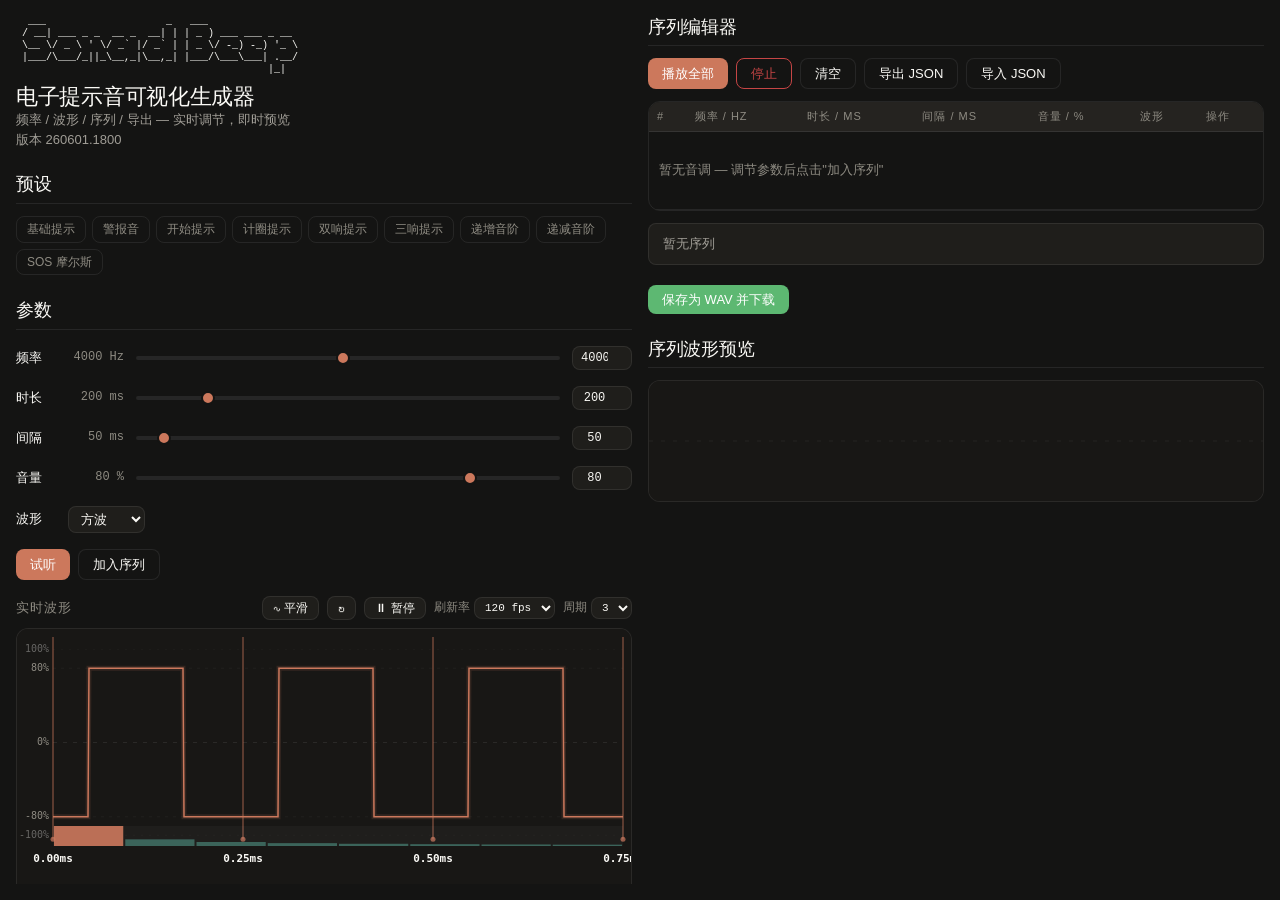
<file: index.html>
<!DOCTYPE html>
<html lang="zh-CN">
<head>
  <meta charset="UTF-8">
  <meta name="viewport" content="width=device-width, initial-scale=1.0">
  <title>一种基于原生 Web 技术的电子提示音生成器</title>
  <link rel="stylesheet" href="style.css">
</head>
<body>
  <main class="app-layout">

    <div class="panel panel-left">

      <header class="panel-header">
        <pre class="ascii-logo">
  ___                    _   ___
 / __| ___ _ _  __ _  __| | | _ ) ___ ___ _ __
 \__ \/ _ \ ' \/ _` |/ _` | | _ \/ -_) -_) '_ \
 |___/\___/_||_\__,_|\__,_| |___/\___\___| .__/
                                          |_|
</pre>
        <p class="subtitle">电子提示音可视化生成器</p>
        <p class="subtitle-desc">频率 / 波形 / 序列 / 导出 — 实时调节，即时预览</p>
        <p class="subtitle-desc">版本 260601.1800</p>
      </header>

      <div class="panel-section presets-section">
        <h2>预设</h2>
        <hr>
        <div class="preset-buttons" id="presetButtons"></div>
      </div>

      <div class="panel-section params-section">
        <h2>参数</h2>
        <hr>

        <div class="param-group">
          <label class="param-row" for="freq">
            <span class="param-key">频率</span>
            <span class="param-val" id="freqVal">4000 Hz</span>
            <input type="range" id="freq" min="200" max="8000" value="4000" step="10">
            <input type="number" id="freqNum" min="200" max="8000" value="4000" class="param-num">
          </label>
        </div>

        <div class="param-group">
          <label class="param-row" for="duration">
            <span class="param-key">时长</span>
            <span class="param-val" id="durVal">200 ms</span>
            <input type="range" id="duration" min="50" max="1000" value="200" step="10">
            <input type="number" id="durationNum" min="50" max="1000" value="200" class="param-num">
          </label>
        </div>

        <div class="param-group">
          <label class="param-row" for="gap">
            <span class="param-key">间隔</span>
            <span class="param-val" id="gapVal">50 ms</span>
            <input type="range" id="gap" min="0" max="1000" value="50" step="10">
            <input type="number" id="gapNum" min="0" max="1000" value="50" class="param-num">
          </label>
        </div>

        <div class="param-group">
          <label class="param-row" for="volume">
            <span class="param-key">音量</span>
            <span class="param-val" id="volVal">80 %</span>
            <input type="range" id="volume" min="1" max="100" value="80" step="1">
            <input type="number" id="volumeNum" min="1" max="100" value="80" class="param-num">
          </label>
        </div>

        <div class="param-group">
          <label class="param-row" for="waveType">
            <span class="param-key">波形</span>
            <select id="waveType">
              <option value="square">方波</option>
              <option value="sine">正弦波</option>
              <option value="sawtooth">锯齿波</option>
              <option value="triangle">三角波</option>
            </select>
          </label>
        </div>

        <div class="btn-row">
          <button id="btnPreviewSingle" class="btn-primary">试听</button>
          <button id="btnAddToSequence" class="btn-secondary">加入序列</button>
        </div>

        <div class="live-wave-section">
          <div class="live-wave-header">
            <h3>实时波形</h3>
            <div class="live-wave-controls">
              <button id="btnLiveSmooth" class="live-ctrl-btn" title="平滑滚动">
                <span class="smooth-icon">∿</span>
                <span class="smooth-label" id="smoothLabel">平滑</span>
              </button>
              <button id="btnLiveRefresh" class="live-ctrl-btn" title="手动刷新">
                <span class="refresh-icon">↻</span>
              </button>
              <button id="btnLivePause" class="live-ctrl-btn" title="暂停/继续">
                <span class="pause-icon" id="pauseIcon">⏸</span>
                <span class="pause-label" id="pauseLabel">暂停</span>
              </button>
              <label class="live-fps-control">
                <span class="live-fps-label">刷新率</span>
                <select id="liveFpsSelect">
                  <option value="0.5">0.5 fps</option>
                  <option value="1">1 fps</option>
                  <option value="15">15 fps</option>
                  <option value="24">24 fps</option>
                  <option value="30">30 fps</option>
                  <option value="45">45 fps</option>
                  <option value="60">60 fps</option>
                  <option value="90">90 fps</option>
                  <option value="120" selected>120 fps</option>
                </select>
              </label>
              <label class="live-fps-control">
                <span class="live-fps-label">周期</span>
                <select id="liveCyclesSelect">
                  <option value="1">1</option>
                  <option value="2">2</option>
                  <option value="3" selected>3</option>
                  <option value="5">5</option>
                </select>
              </label>
            </div>
          </div>
          <div class="live-wave-container">
            <canvas id="liveWaveCanvas"></canvas>
            <div class="live-wave-overlay" id="liveWaveOverlay">
              <span class="live-wave-state" id="liveWaveState">初始化中...</span>
            </div>
            <div class="live-wave-params" id="liveWaveParams">
              <div class="param-row-top">
                <span class="lwp-item"><span class="lwp-key">频率</span><span class="lwp-val" id="lwpFreq">4000 Hz</span></span>
                <span class="lwp-item"><span class="lwp-key">波形</span><span class="lwp-val" id="lwpWave">方波</span></span>
                <span class="lwp-item"><span class="lwp-key">音量</span><span class="lwp-val" id="lwpVol">80%</span></span>
              </div>
              <div class="param-row-bottom">
                <span class="lwp-item"><span class="lwp-key">时长</span><span class="lwp-val" id="lwpDur">200 ms</span></span>
                <span class="lwp-item"><span class="lwp-key">间隔</span><span class="lwp-val" id="lwpGap">50 ms</span></span>
                <span class="lwp-item"><span class="lwp-key">FPS</span><span class="lwp-val" id="lwpFps">30</span></span>
              </div>
            </div>
          </div>
        </div>
      </div>
    </div>

    <div class="panel panel-right">

      <div class="panel-section sequence-section">
        <h2>序列编辑器</h2>
        <hr>

        <div class="btn-row btn-row-toolbar">
          <button id="btnPlayAll" class="btn-primary">播放全部</button>
          <button id="btnStopAll" class="btn-danger">停止</button>
          <button id="btnClearSequence" class="btn-secondary">清空</button>
          <button id="btnExportJSON" class="btn-secondary">导出 JSON</button>
          <button id="btnImportJSON" class="btn-secondary">导入 JSON</button>
          <input type="file" id="importFile" accept=".json" style="display:none">
        </div>

        <div class="table-wrap">
          <table id="sequenceTable">
            <thead>
              <tr>
                <th>#</th>
                <th>频率 / Hz</th>
                <th>时长 / ms</th>
                <th>间隔 / ms</th>
                <th>音量 / %</th>
                <th>波形</th>
                <th>操作</th>
              </tr>
            </thead>
            <tbody id="sequenceBody">
              <tr class="empty-row"><td colspan="7">暂无音调 — 调节参数后点击"加入序列"</td></tr>
            </tbody>
          </table>
        </div>

        <div class="seq-footer" id="sequenceSummary"></div>

        <button id="btnSavePattern" class="btn-success">保存为 WAV 并下载</button>
      </div>

      <div class="panel-section waveform-section">
        <h2>序列波形预览</h2>
        <hr>
        <div class="waveform-container">
          <canvas id="waveformCanvas"></canvas>
          <div class="progress-bar" id="waveformProgress"></div>
        </div>
      </div>

    </div>

  </main>

  <script src="app.js"></script>
</body>
</html>
</file>
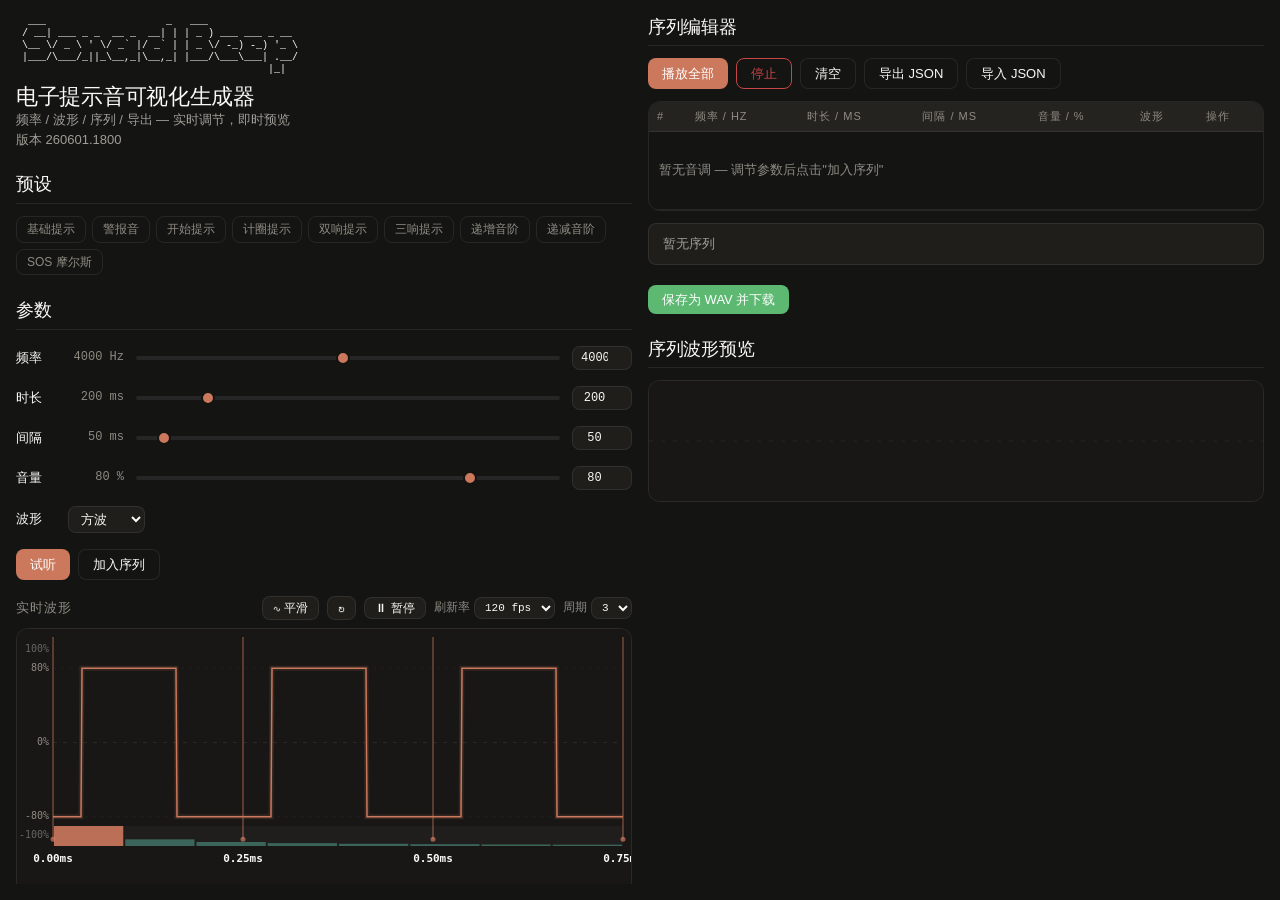
<file: solofiles/index_beep_solo_file.html>
<!DOCTYPE html>
<html lang="zh-CN">
<head>
  <meta charset="UTF-8">
  <meta name="viewport" content="width=device-width, initial-scale=1.0">
  <title>一种基于原生 Web 技术的电子提示音生成器</title>
  <style>
* {
  margin: 0;
  padding: 0;
  box-sizing: border-box;
}

:root {
  --canvas: #141413;
  --surface-soft: #1f1e1b;
  --surface-card: #252320;
  --surface-dark: #181715;
  --surface-dark-elevated: #252320;

  --ink: #faf9f5;
  --body-strong: #d4d1c8;
  --body: #a09d96;
  --muted: #8e8b82;
  --muted-soft: #6c6a64;

  --primary: #cc785c;
  --primary-active: #a9583e;
  --primary-disabled: #3d3630;

  --hairline: rgba(250, 249, 245, 0.08);
  --hairline-soft: rgba(250, 249, 245, 0.05);
  --hairline-strong: rgba(250, 249, 245, 0.14);

  --accent-teal: #5db8a6;
  --accent-amber: #e8a55a;

  --on-primary: #ffffff;

  --success: #5db872;
  --error: #c64545;

  --radius-sm: 6px;
  --radius-md: 8px;
  --radius-lg: 12px;
  --radius-pill: 9999px;

  --spacing-xs: 8px;
  --spacing-sm: 12px;
  --spacing-md: 16px;
  --spacing-lg: 24px;

  --font-display: "Cormorant Garamond", "Tiempos Headline", "Georgia", "Times New Roman", serif;
  --font-body: "Inter", -apple-system, BlinkMacSystemFont, "Segoe UI", Roboto, sans-serif;
  --font-code: "JetBrains Mono", ui-monospace, SFMono-Regular, "Cascadia Code", Consolas, "Liberation Mono", monospace;
}

html {
  height: 100%;
}

body {
  font-family: var(--font-body);
  font-size: 14px;
  font-weight: 400;
  line-height: 1.55;
  color: var(--body);
  background: var(--canvas);
  height: 100%;
  overflow: hidden;
  -webkit-font-smoothing: antialiased;
  -moz-osx-font-smoothing: grayscale;
}

.app-layout {
  display: grid;
  grid-template-columns: 1fr 1fr;
  grid-template-rows: 1fr;
  height: 100vh;
  max-height: 100vh;
  gap: var(--spacing-md);
  padding: var(--spacing-md);
  overflow: hidden;
}

.panel {
  display: flex;
  flex-direction: column;
  overflow-y: auto;
  overflow-x: hidden;
  min-height: 0;
  scrollbar-width: thin;
  scrollbar-color: var(--hairline-strong) transparent;
}

.panel::-webkit-scrollbar {
  width: 5px;
}

.panel::-webkit-scrollbar-track {
  background: transparent;
}

.panel::-webkit-scrollbar-thumb {
  background: var(--hairline-strong);
  border-radius: var(--radius-pill);
}

.panel::-webkit-scrollbar-thumb:hover {
  background: var(--muted-soft);
}

.panel-header {
  margin-bottom: var(--spacing-lg);
}

.ascii-logo {
  font-family: var(--font-code);
  font-size: 10px;
  line-height: 1.2;
  color: var(--ink);
  margin-bottom: 8px;
  white-space: pre;
  overflow-x: auto;
  user-select: none;
}

.subtitle {
  font-family: var(--font-display);
  font-size: 22px;
  font-weight: 400;
  line-height: 1.2;
  letter-spacing: -0.3px;
  color: var(--ink);
}

.subtitle-desc {
  font-family: var(--font-body);
  font-size: 13px;
  color: var(--body);
  line-height: 1.5;
}

.panel-section {
  margin-bottom: var(--spacing-lg);
  flex-shrink: 0;
}

.panel-section:last-child {
  margin-bottom: 0;
}

hr {
  border: none;
  border-top: 1px solid var(--hairline);
  margin: 6px 0 12px;
}

h2 {
  font-family: var(--font-display);
  font-size: 18px;
  font-weight: 400;
  line-height: 1.3;
  letter-spacing: -0.3px;
  color: var(--ink);
}

h3 {
  font-family: var(--font-body);
  font-size: 13px;
  font-weight: 500;
  color: var(--muted);
  text-transform: uppercase;
  letter-spacing: 1px;
  margin-bottom: var(--spacing-xs);
}

.preset-buttons {
  display: flex;
  flex-wrap: wrap;
  gap: 6px;
}

.preset-btn {
  padding: 4px 10px;
  font-family: var(--font-body);
  font-size: 12px;
  font-weight: 500;
  line-height: 1.4;
  color: var(--muted);
  background: transparent;
  border: 1px solid var(--hairline);
  border-radius: var(--radius-md);
  cursor: pointer;
  white-space: nowrap;
  transition: background 0.15s, color 0.15s, border-color 0.15s;
}

.preset-btn:hover {
  border-color: var(--hairline-strong);
  color: var(--ink);
  background: var(--surface-soft);
}

.preset-btn.active {
  border-color: var(--primary);
  color: var(--on-primary);
  background: var(--primary);
}

.param-group {
  margin-bottom: var(--spacing-xs);
}

.param-row {
  display: flex;
  align-items: center;
  gap: var(--spacing-sm);
  padding: 4px 0;
  cursor: default;
}

.param-key {
  font-family: var(--font-body);
  font-size: 13px;
  font-weight: 500;
  color: var(--ink);
  min-width: 40px;
  white-space: nowrap;
}

.param-val {
  font-family: var(--font-code);
  font-size: 12px;
  color: var(--muted);
  min-width: 56px;
  text-align: right;
}

.param-row input[type="range"] {
  flex: 1;
  height: 4px;
  -webkit-appearance: none;
  appearance: none;
  background: var(--hairline);
  border-radius: 2px;
  outline: none;
  cursor: pointer;
  min-width: 60px;
}

.param-row input[type="range"]::-webkit-slider-thumb {
  -webkit-appearance: none;
  width: 14px;
  height: 14px;
  border-radius: 50%;
  background: var(--primary);
  cursor: pointer;
  border: 2px solid var(--canvas);
}

.param-row input[type="range"]::-moz-range-thumb {
  width: 14px;
  height: 14px;
  border-radius: 50%;
  background: var(--primary);
  cursor: pointer;
  border: 2px solid var(--canvas);
}

.param-num {
  width: 60px;
  padding: 4px 8px;
  font-family: var(--font-code);
  font-size: 12px;
  color: var(--ink);
  background: var(--surface-soft);
  border: 1px solid var(--hairline);
  border-radius: var(--radius-md);
  text-align: center;
  outline: none;
}

.param-num:focus {
  background: var(--surface-card);
  border-color: var(--primary);
}

.param-row select {
  padding: 4px 8px;
  font-family: var(--font-body);
  font-size: 13px;
  color: var(--ink);
  background: var(--surface-soft);
  border: 1px solid var(--hairline);
  border-radius: var(--radius-md);
  outline: none;
  cursor: pointer;
}

.param-row select:focus {
  background: var(--surface-card);
  border-color: var(--primary);
}

.btn-row {
  display: flex;
  gap: var(--spacing-xs);
  margin-top: var(--spacing-sm);
  flex-wrap: wrap;
}

.btn-row-toolbar {
  margin-top: 0;
  margin-bottom: var(--spacing-sm);
}

button {
  font-family: var(--font-body);
  font-size: 13px;
  font-weight: 500;
  line-height: 1;
  padding: 8px 14px;
  border: none;
  border-radius: var(--radius-md);
  cursor: pointer;
  white-space: nowrap;
  transition: background 0.15s, color 0.15s;
}

button:disabled {
  opacity: 0.35;
  cursor: not-allowed;
}

.btn-primary {
  background: var(--primary);
  color: var(--on-primary);
}

.btn-primary:hover {
  background: var(--primary-active);
}

.btn-primary:active {
  background: var(--primary-active);
}

.btn-secondary {
  background: var(--canvas);
  color: var(--ink);
  border: 1px solid var(--hairline);
}

.btn-secondary:hover {
  background: var(--surface-soft);
  border-color: var(--hairline-strong);
}

.btn-secondary:active {
  background: var(--surface-card);
}

.btn-danger {
  background: var(--canvas);
  color: var(--error);
  border: 1px solid var(--error);
}

.btn-danger:hover {
  background: var(--error);
  color: var(--on-primary);
}

.btn-success {
  background: var(--success);
  color: var(--on-primary);
  margin-top: var(--spacing-xs);
}

.btn-success:hover {
  background: #4ca65e;
}

.btn-small {
  padding: 3px 8px;
  font-size: 12px;
}

.table-wrap {
  overflow-x: auto;
  margin-bottom: var(--spacing-sm);
  max-height: 300px;
  overflow-y: auto;
  border: 1px solid var(--hairline);
  border-radius: var(--radius-lg);
}

#sequenceTable {
  width: 100%;
  border-collapse: collapse;
  font-family: var(--font-body);
  font-size: 13px;
  color: var(--body);
}

#sequenceTable thead {
  position: sticky;
  top: 0;
  z-index: 1;
}

#sequenceTable th {
  background: var(--surface-card);
  color: var(--muted);
  font-weight: 500;
  font-size: 11px;
  letter-spacing: 1px;
  text-transform: uppercase;
  padding: 6px 8px;
  text-align: left;
  border-bottom: 1px solid var(--hairline-strong);
  white-space: nowrap;
}

#sequenceTable td {
  padding: 5px 6px;
  border-bottom: 1px solid var(--hairline);
  vertical-align: middle;
}

#sequenceTable td input {
  width: 64px;
  padding: 3px 6px;
  font-family: var(--font-code);
  font-size: 12px;
  color: var(--ink);
  background: var(--surface-soft);
  border: 1px solid var(--hairline);
  border-radius: var(--radius-md);
  text-align: center;
  outline: none;
}

#sequenceTable td input:focus {
  border-color: var(--primary);
  background: var(--surface-card);
}

#sequenceTable td select {
  padding: 3px 4px;
  font-family: var(--font-body);
  font-size: 12px;
  color: var(--ink);
  background: var(--surface-soft);
  border: 1px solid var(--hairline);
  border-radius: var(--radius-md);
  outline: none;
}

#sequenceTable td select:focus {
  border-color: var(--primary);
}

#sequenceTable .row-actions {
  display: flex;
  gap: 3px;
}

#sequenceTable .empty-row td {
  text-align: left;
  color: var(--muted);
  padding: 28px 10px;
  font-size: 13px;
  font-family: var(--font-body);
}

#sequenceTable tr:hover td {
  background: var(--surface-soft);
}

.seq-footer {
  font-size: 13px;
  color: var(--body);
  margin-bottom: var(--spacing-sm);
  padding: 10px 14px;
  background: var(--surface-soft);
  border: 1px solid var(--hairline);
  border-radius: var(--radius-md);
}

.live-wave-section {
  margin-top: var(--spacing-md);
}

.live-wave-header {
  display: flex;
  align-items: center;
  justify-content: space-between;
  margin-bottom: var(--spacing-xs);
}

.live-wave-header h3 {
  margin-bottom: 0;
}

.live-wave-controls {
  display: flex;
  align-items: center;
  gap: var(--spacing-xs);
}

.live-ctrl-btn {
  display: inline-flex;
  align-items: center;
  justify-content: center;
  gap: 4px;
  padding: 4px 10px;
  font-family: var(--font-body);
  font-size: 12px;
  font-weight: 500;
  color: var(--ink);
  background: var(--surface-soft);
  border: 1px solid var(--hairline);
  border-radius: var(--radius-md);
  cursor: pointer;
  transition: background 0.15s, border-color 0.15s;
  line-height: 1;
  white-space: nowrap;
}

.live-ctrl-btn:hover {
  background: var(--surface-card);
  border-color: var(--hairline-strong);
}

.live-ctrl-btn.paused {
  border-color: var(--accent-amber);
  color: var(--accent-amber);
  background: rgba(232, 165, 90, 0.08);
}

.pause-icon {
  font-size: 12px;
  line-height: 1;
}

.pause-label {
  font-size: 12px;
}

.refresh-icon {
  font-size: 14px;
  line-height: 1;
}

.smooth-icon {
  font-size: 14px;
  line-height: 1;
}

.smooth-label {
  font-size: 12px;
}

.live-ctrl-btn.smooth-active {
  border-color: var(--accent-teal);
  color: var(--accent-teal);
  background: rgba(93, 184, 166, 0.08);
}

.live-fps-control {
  display: inline-flex;
  align-items: center;
  gap: 4px;
  font-family: var(--font-body);
  font-size: 12px;
  color: var(--muted);
}

.live-fps-label {
  white-space: nowrap;
}

.live-fps-control select {
  padding: 3px 6px;
  font-family: var(--font-code);
  font-size: 11px;
  color: var(--ink);
  background: var(--surface-soft);
  border: 1px solid var(--hairline);
  border-radius: var(--radius-md);
  outline: none;
  cursor: pointer;
}

.live-fps-control select:focus {
  border-color: var(--primary);
  background: var(--surface-card);
}

.live-wave-container {
  position: relative;
  background: var(--surface-dark);
  border-radius: var(--radius-lg);
  border: 1px solid var(--hairline);
  overflow: hidden;
  min-height: 140px;
}

.live-wave-container canvas {
  display: block;
  width: 100%;
  height: auto;
}

.live-wave-overlay {
  position: absolute;
  top: 0;
  left: 0;
  right: 0;
  bottom: 0;
  display: flex;
  align-items: center;
  justify-content: center;
  pointer-events: none;
  transition: opacity 0.3s;
}

.live-wave-overlay.hidden {
  opacity: 0;
}

.live-wave-state {
  font-family: var(--font-code);
  font-size: 12px;
  color: var(--muted);
  background: var(--surface-dark-elevated);
  padding: 6px 14px;
  border-radius: var(--radius-pill);
  border: 1px solid var(--hairline);
}

.live-wave-state.error {
  color: var(--error);
  border-color: var(--error);
}

.live-wave-params {
  position: absolute;
  bottom: 0;
  left: 0;
  right: 0;
  background: linear-gradient(to bottom, rgba(24, 23, 21, 0), rgba(24, 23, 21, 0.85) 20%, rgba(24, 23, 21, 0.95));
  padding: 28px 10px 8px;
  pointer-events: none;
  display: flex;
  flex-direction: column;
  gap: 3px;
  opacity: 0;
  transition: opacity 0.3s;
  z-index: 2;
}

.live-wave-params.visible {
  opacity: 1;
}

.param-row-top,
.param-row-bottom {
  display: flex;
  justify-content: flex-end;
  gap: 14px;
}

.lwp-item {
  display: inline-flex;
  align-items: baseline;
  gap: 4px;
  font-family: var(--font-code);
  font-size: 11px;
  white-space: nowrap;
}

.lwp-key {
  color: var(--muted-soft);
  font-weight: 400;
}

.lwp-val {
  color: var(--accent-teal);
  font-weight: 500;
}

.waveform-container {
  position: relative;
  background: var(--surface-dark);
  border-radius: var(--radius-lg);
  border: 1px solid var(--hairline);
  overflow: hidden;
  min-height: 120px;
}

.waveform-container canvas {
  display: block;
  width: 100%;
  height: auto;
}

.progress-bar {
  position: absolute;
  top: 0;
  bottom: 0;
  width: 2px;
  background: var(--primary);
  opacity: 0;
  pointer-events: none;
  transition: opacity 0.1s;
}

.progress-bar.visible {
  opacity: 1;
}

@media (min-width: 1400px) {
  .app-layout {
    grid-template-columns: 480px 1fr;
    gap: var(--spacing-lg);
    padding: var(--spacing-lg);
  }
}

@media (max-width: 1399px) and (min-width: 900px) {
  .app-layout {
    grid-template-columns: 1fr 1fr;
    gap: var(--spacing-md);
    padding: var(--spacing-md);
  }
}

@media (max-width: 899px) {
  html {
    height: auto;
  }

  body {
    height: auto;
    overflow: auto;
  }

  .app-layout {
    grid-template-columns: 1fr;
    grid-template-rows: auto;
    height: auto;
    max-height: none;
    gap: var(--spacing-lg);
    padding: var(--spacing-md);
    overflow: visible;
  }

  .panel {
    overflow-y: visible;
    min-height: auto;
    max-height: none;
  }

  .panel-left {
    padding-bottom: var(--spacing-md);
    border-bottom: 1px solid var(--hairline);
  }

  .table-wrap {
    max-height: 240px;
  }

  .live-wave-container {
    min-height: 120px;
  }

  .waveform-container {
    min-height: 100px;
  }
}

@media (max-width: 500px) {
  .app-layout {
    padding: var(--spacing-sm);
    gap: var(--spacing-md);
  }

  .ascii-logo {
    font-size: 8px;
  }

  .subtitle {
    font-size: 18px;
  }

  .subtitle-desc {
    font-size: 12px;
  }

  h2 {
    font-size: 16px;
  }

  .param-row {
    flex-wrap: wrap;
    gap: var(--spacing-xs);
  }

  .param-val {
    text-align: left;
    min-width: auto;
  }

  .param-row input[type="range"] {
    min-width: 60px;
    order: 1;
    flex-basis: 100%;
  }

  .btn-row {
    flex-direction: column;
    align-items: stretch;
  }

  .btn-row button {
    width: 100%;
  }

  .live-wave-container {
    min-height: 100px;
  }

  .waveform-container {
    min-height: 80px;
  }

  .table-wrap {
    max-height: 200px;
  }

  #sequenceTable td input {
    width: 52px;
  }
}

@media (max-height: 700px) {
  .ascii-logo {
    font-size: 8px;
    margin-bottom: 4px;
  }

  .subtitle {
    font-size: 16px;
  }

  .subtitle-desc {
    font-size: 11px;
  }

  .panel-header {
    margin-bottom: var(--spacing-sm);
  }

  .panel-section {
    margin-bottom: var(--spacing-sm);
  }

  .preset-btn {
    padding: 3px 8px;
    font-size: 11px;
  }

  .param-row {
    padding: 2px 0;
  }

  h2 {
    font-size: 15px;
  }

  hr {
    margin: 4px 0 8px;
  }

  .live-wave-container {
    min-height: 100px;
  }

  .waveform-container {
    min-height: 80px;
  }

  .table-wrap {
    max-height: 180px;
  }
}
  </style>
</head>
<body>
  <main class="app-layout">

    <div class="panel panel-left">

      <header class="panel-header">
        <pre class="ascii-logo">
  ___                    _   ___
 / __| ___ _ _  __ _  __| | | _ ) ___ ___ _ __
 \__ \/ _ \ ' \/ _` |/ _` | | _ \/ -_) -_) '_ \
 |___/\___/_||_\__,_|\__,_| |___/\___\___| .__/
                                          |_|
</pre>
        <p class="subtitle">电子提示音可视化生成器</p>
        <p class="subtitle-desc">频率 / 波形 / 序列 / 导出 — 实时调节，即时预览</p>
        <p class="subtitle-desc">版本 260601.1800</p>
      </header>

      <div class="panel-section presets-section">
        <h2>预设</h2>
        <hr>
        <div class="preset-buttons" id="presetButtons"></div>
      </div>

      <div class="panel-section params-section">
        <h2>参数</h2>
        <hr>

        <div class="param-group">
          <label class="param-row" for="freq">
            <span class="param-key">频率</span>
            <span class="param-val" id="freqVal">4000 Hz</span>
            <input type="range" id="freq" min="200" max="8000" value="4000" step="10">
            <input type="number" id="freqNum" min="200" max="8000" value="4000" class="param-num">
          </label>
        </div>

        <div class="param-group">
          <label class="param-row" for="duration">
            <span class="param-key">时长</span>
            <span class="param-val" id="durVal">200 ms</span>
            <input type="range" id="duration" min="50" max="1000" value="200" step="10">
            <input type="number" id="durationNum" min="50" max="1000" value="200" class="param-num">
          </label>
        </div>

        <div class="param-group">
          <label class="param-row" for="gap">
            <span class="param-key">间隔</span>
            <span class="param-val" id="gapVal">50 ms</span>
            <input type="range" id="gap" min="0" max="1000" value="50" step="10">
            <input type="number" id="gapNum" min="0" max="1000" value="50" class="param-num">
          </label>
        </div>

        <div class="param-group">
          <label class="param-row" for="volume">
            <span class="param-key">音量</span>
            <span class="param-val" id="volVal">80 %</span>
            <input type="range" id="volume" min="1" max="100" value="80" step="1">
            <input type="number" id="volumeNum" min="1" max="100" value="80" class="param-num">
          </label>
        </div>

        <div class="param-group">
          <label class="param-row" for="waveType">
            <span class="param-key">波形</span>
            <select id="waveType">
              <option value="square">方波</option>
              <option value="sine">正弦波</option>
              <option value="sawtooth">锯齿波</option>
              <option value="triangle">三角波</option>
            </select>
          </label>
        </div>

        <div class="btn-row">
          <button id="btnPreviewSingle" class="btn-primary">试听</button>
          <button id="btnAddToSequence" class="btn-secondary">加入序列</button>
        </div>

        <div class="live-wave-section">
          <div class="live-wave-header">
            <h3>实时波形</h3>
            <div class="live-wave-controls">
              <button id="btnLiveSmooth" class="live-ctrl-btn" title="平滑滚动">
                <span class="smooth-icon">∿</span>
                <span class="smooth-label" id="smoothLabel">平滑</span>
              </button>
              <button id="btnLiveRefresh" class="live-ctrl-btn" title="手动刷新">
                <span class="refresh-icon">↻</span>
              </button>
              <button id="btnLivePause" class="live-ctrl-btn" title="暂停/继续">
                <span class="pause-icon" id="pauseIcon">⏸</span>
                <span class="pause-label" id="pauseLabel">暂停</span>
              </button>
              <label class="live-fps-control">
                <span class="live-fps-label">刷新率</span>
                <select id="liveFpsSelect">
                  <option value="0.5">0.5 fps</option>
                  <option value="1">1 fps</option>
                  <option value="15">15 fps</option>
                  <option value="24">24 fps</option>
                  <option value="30">30 fps</option>
                  <option value="45">45 fps</option>
                  <option value="60">60 fps</option>
                  <option value="90">90 fps</option>
                  <option value="120" selected>120 fps</option>
                </select>
              </label>
              <label class="live-fps-control">
                <span class="live-fps-label">周期</span>
                <select id="liveCyclesSelect">
                  <option value="1">1</option>
                  <option value="2">2</option>
                  <option value="3" selected>3</option>
                  <option value="5">5</option>
                </select>
              </label>
            </div>
          </div>
          <div class="live-wave-container">
            <canvas id="liveWaveCanvas"></canvas>
            <div class="live-wave-overlay" id="liveWaveOverlay">
              <span class="live-wave-state" id="liveWaveState">初始化中...</span>
            </div>
            <div class="live-wave-params" id="liveWaveParams">
              <div class="param-row-top">
                <span class="lwp-item"><span class="lwp-key">频率</span><span class="lwp-val" id="lwpFreq">4000 Hz</span></span>
                <span class="lwp-item"><span class="lwp-key">波形</span><span class="lwp-val" id="lwpWave">方波</span></span>
                <span class="lwp-item"><span class="lwp-key">音量</span><span class="lwp-val" id="lwpVol">80%</span></span>
              </div>
              <div class="param-row-bottom">
                <span class="lwp-item"><span class="lwp-key">时长</span><span class="lwp-val" id="lwpDur">200 ms</span></span>
                <span class="lwp-item"><span class="lwp-key">间隔</span><span class="lwp-val" id="lwpGap">50 ms</span></span>
                <span class="lwp-item"><span class="lwp-key">FPS</span><span class="lwp-val" id="lwpFps">30</span></span>
              </div>
            </div>
          </div>
        </div>
      </div>
    </div>

    <div class="panel panel-right">

      <div class="panel-section sequence-section">
        <h2>序列编辑器</h2>
        <hr>

        <div class="btn-row btn-row-toolbar">
          <button id="btnPlayAll" class="btn-primary">播放全部</button>
          <button id="btnStopAll" class="btn-danger">停止</button>
          <button id="btnClearSequence" class="btn-secondary">清空</button>
          <button id="btnExportJSON" class="btn-secondary">导出 JSON</button>
          <button id="btnImportJSON" class="btn-secondary">导入 JSON</button>
          <input type="file" id="importFile" accept=".json" style="display:none">
        </div>

        <div class="table-wrap">
          <table id="sequenceTable">
            <thead>
              <tr>
                <th>#</th>
                <th>频率 / Hz</th>
                <th>时长 / ms</th>
                <th>间隔 / ms</th>
                <th>音量 / %</th>
                <th>波形</th>
                <th>操作</th>
              </tr>
            </thead>
            <tbody id="sequenceBody">
              <tr class="empty-row"><td colspan="7">暂无音调 — 调节参数后点击"加入序列"</td></tr>
            </tbody>
          </table>
        </div>

        <div class="seq-footer" id="sequenceSummary"></div>

        <button id="btnSavePattern" class="btn-success">保存为 WAV 并下载</button>
      </div>

      <div class="panel-section waveform-section">
        <h2>序列波形预览</h2>
        <hr>
        <div class="waveform-container">
          <canvas id="waveformCanvas"></canvas>
          <div class="progress-bar" id="waveformProgress"></div>
        </div>
      </div>

    </div>

  </main>

  <script>
(function () {
  "use strict";

  var SAMPLE_RATE = 44100;
  var ATTACK_MS = 5;
  var RELEASE_MS = 3;

  var audioCtx = null;
  var activeOscillators = [];
  var sequence = [];
  var currentWaveformData = null;
  var progressAnimId = null;
  var progressStartTime = 0;
  var progressDuration = 0;

  var liveAnimId = null;
  var livePhase = 0;
  var livePaused = false;
  var liveTargetFps = 120;
  var liveFrameInterval = 1000 / 120;
  var liveLastFrameTime = 0;
  var livePausedPhase = 0;
  var liveSmooth = false;
  var liveEcgBuffer = null;
  var liveEcgBufferSize = 0;
  var liveEcgPhase = 0;
  var liveEcgWritePos = 0;
  var liveEcgGapPixels = 0;
  var liveEcgJitterOffset = 0;
  var liveEcgRemainder = 0;
  var dataUpdateTimer = 0;
  var dataUpdateCount = 0;
  var dataUpdateFps = 0;
  var dataUpdateFpsTimer = 0;
  var pausedPanOffset = 0;
  var isPanning = false;
  var panStartX = 0;
  var panStartOffset = 0;

  var PRESETS = [
    { name: "garmin_beep", label: "基础提示", pattern: [{ freq: 800, duration: 80, gap: 30 }, { freq: 4200, duration: 150, gap: 0 }] },
    { name: "garmin_alert", label: "警报音", pattern: [{ freq: 800, duration: 100, gap: 80 }, { freq: 4200, duration: 200, gap: 150 }, { freq: 800, duration: 100, gap: 80 }, { freq: 4200, duration: 200, gap: 0 }] },
    { name: "garmin_start", label: "开始提示", pattern: [{ freq: 1200, duration: 80, gap: 30 }, { freq: 1200, duration: 80, gap: 30 }, { freq: 4000, duration: 200, gap: 0 }] },
    { name: "garmin_lap", label: "计圈提示", pattern: [{ freq: 1000, duration: 100, gap: 200 }, { freq: 4000, duration: 100, gap: 0 }] },
    { name: "double_beep", label: "双响提示", pattern: [{ freq: 3000, duration: 150, gap: 100 }, { freq: 3000, duration: 150, gap: 0 }] },
    { name: "triple_beep", label: "三响提示", pattern: [{ freq: 3500, duration: 120, gap: 80 }, { freq: 3500, duration: 120, gap: 80 }, { freq: 3500, duration: 120, gap: 0 }] },
    { name: "rising", label: "递增音阶", pattern: [{ freq: 1000, duration: 100, gap: 50 }, { freq: 2000, duration: 100, gap: 50 }, { freq: 3000, duration: 100, gap: 50 }, { freq: 4000, duration: 150, gap: 0 }] },
    { name: "falling", label: "递减音阶", pattern: [{ freq: 4000, duration: 150, gap: 50 }, { freq: 3000, duration: 100, gap: 50 }, { freq: 2000, duration: 100, gap: 50 }, { freq: 1000, duration: 100, gap: 0 }] },
    { name: "sos", label: "SOS 摩尔斯", pattern: [{ freq: 2400, duration: 100, gap: 80 }, { freq: 2400, duration: 100, gap: 80 }, { freq: 2400, duration: 100, gap: 200 }, { freq: 2400, duration: 300, gap: 80 }, { freq: 2400, duration: 300, gap: 80 }, { freq: 2400, duration: 300, gap: 200 }, { freq: 2400, duration: 100, gap: 80 }, { freq: 2400, duration: 100, gap: 80 }, { freq: 2400, duration: 100, gap: 0 }] },
  ];

  PRESETS.forEach(function (p) {
    p.totalDuration = p.pattern.reduce(function (s, e) { return s + e.duration + (e.gap || 0); }, 0);
  });

  function $(sel) { return document.querySelector(sel); }
  function $$(sel) { return document.querySelectorAll(sel); }

  var freqSlider = $("#freq");
  var freqNum = $("#freqNum");
  var freqVal = $("#freqVal");
  var durSlider = $("#duration");
  var durNum = $("#durationNum");
  var durVal = $("#durVal");
  var gapSlider = $("#gap");
  var gapNum = $("#gapNum");
  var gapVal = $("#gapVal");
  var volSlider = $("#volume");
  var volNum = $("#volumeNum");
  var volVal = $("#volVal");
  var waveSelect = $("#waveType");
  var waveformCanvas = $("#waveformCanvas");
  var waveformProgress = $("#waveformProgress");
  var liveWaveCanvas = $("#liveWaveCanvas");
  var liveWaveOverlay = $("#liveWaveOverlay");
  var liveWaveState = $("#liveWaveState");
  var liveWaveParams = $("#liveWaveParams");
  var btnLivePause = $("#btnLivePause");
  var pauseIcon = $("#pauseIcon");
  var pauseLabel = $("#pauseLabel");
  var liveFpsSelect = $("#liveFpsSelect");
  var liveCyclesSelect = $("#liveCyclesSelect");
  var lwpFreq = $("#lwpFreq");
  var lwpWave = $("#lwpWave");
  var lwpVol = $("#lwpVol");
  var lwpDur = $("#lwpDur");
  var lwpGap = $("#lwpGap");
  var lwpFps = $("#lwpFps");
  var btnLiveSmooth = $("#btnLiveSmooth");
  var smoothLabel = $("#smoothLabel");

  function getFreq() { return parseInt(freqSlider.value) || 4000; }
  function getDuration() { return parseInt(durSlider.value) || 200; }
  function getGap() { return parseInt(gapSlider.value) || 50; }
  function getVolume() { return Math.max(1, parseInt(volSlider.value) || 80) / 100; }
  function getWave() { return waveSelect.value; }

  function syncSlider(slider, numInput, displayEl, suffix) {
    var updateNum = function () {
      numInput.value = slider.value;
      if (displayEl) displayEl.textContent = slider.value + (suffix || "");
    };
    var updateSlider = function () {
      var v = parseInt(numInput.value);
      if (isNaN(v)) v = parseInt(slider.min) || 0;
      v = Math.max(parseInt(slider.min), Math.min(parseInt(slider.max), v));
      numInput.value = v;
      slider.value = v;
      if (displayEl) displayEl.textContent = v + (suffix || "");
    };
    slider.addEventListener("input", updateNum);
    numInput.addEventListener("change", updateSlider);
    numInput.addEventListener("blur", updateSlider);
  }

  syncSlider(freqSlider, freqNum, freqVal, " Hz");
  syncSlider(durSlider, durNum, durVal, " ms");
  syncSlider(gapSlider, gapNum, gapVal, " ms");
  syncSlider(volSlider, volNum, volVal, " %");

  function getAudioContext() {
    if (!audioCtx || audioCtx.state === "closed") {
      try {
        audioCtx = new (window.AudioContext || window.webkitAudioContext)();
      } catch (e) {
        return null;
      }
    }
    if (audioCtx && audioCtx.state === "suspended") {
      audioCtx.resume().catch(function () { });
    }
    return audioCtx;
  }

  function mapWaveToWebAudio(wave) {
    var map = { sine: "sine", square: "square", sawtooth: "sawtooth", triangle: "triangle" };
    return map[wave] || "square";
  }

  function mapWaveLabel(wave) {
    var map = { sine: "正弦波", square: "方波", sawtooth: "锯齿波", triangle: "三角波" };
    return map[wave] || "方波";
  }

  function stopProgress() {
    if (progressAnimId) { cancelAnimationFrame(progressAnimId); progressAnimId = null; }
    waveformProgress.classList.remove("visible");
  }

  function startProgress(durationMs) {
    stopProgress();
    progressStartTime = performance.now();
    progressDuration = durationMs;
    waveformProgress.classList.add("visible");
    waveformProgress.style.left = "0%";
    animateProgress();
  }

  function animateProgress() {
    var elapsed = performance.now() - progressStartTime;
    var pct = Math.min(100, (elapsed / progressDuration) * 100);
    waveformProgress.style.left = pct + "%";
    if (elapsed < progressDuration) {
      progressAnimId = requestAnimationFrame(animateProgress);
    } else {
      stopProgress();
    }
  }

  function stopAllAudio() {
    for (var i = activeOscillators.length - 1; i >= 0; i--) {
      try {
        activeOscillators[i].osc.stop();
        activeOscillators[i].osc.disconnect();
      } catch (e) { }
      try {
        activeOscillators[i].gain.disconnect();
      } catch (e) { }
    }
    activeOscillators = [];
    stopProgress();
  }

  function playTone(ctx, freq, duration, waveType, volume, startTime) {
    var osc = ctx.createOscillator();
    var gain = ctx.createGain();
    osc.type = mapWaveToWebAudio(waveType);
    osc.frequency.setValueAtTime(freq, startTime);

    gain.gain.setValueAtTime(0, startTime);
    gain.gain.linearRampToValueAtTime(volume * 0.8, startTime + 0.003);
    gain.gain.setValueAtTime(volume * 0.8, startTime + duration - 0.003);
    gain.gain.linearRampToValueAtTime(0, startTime + duration);

    osc.connect(gain);
    gain.connect(ctx.destination);
    osc.start(startTime);
    osc.stop(startTime + duration + 0.01);

    var nodePair = { osc: osc, gain: gain };
    activeOscillators.push(nodePair);
    osc.onended = function () {
      var idx = activeOscillators.indexOf(nodePair);
      if (idx !== -1) activeOscillators.splice(idx, 1);
      try { gain.disconnect(); } catch (e) { }
    };
  }

  function playPreview(freq, durationMs, waveType, volume) {
    stopAllAudio();
    var ctx = getAudioContext();
    if (!ctx) { setLiveError("音频上下文不可用"); return; }
    var now = ctx.currentTime;
    var vol = volume != null ? volume : getVolume();
    var dur = (durationMs || getDuration()) / 1000;

    playTone(ctx, freq || getFreq(), dur, waveType || getWave(), vol, now);
    startProgress(durationMs || getDuration());
  }

  function playSequence() {
    if (sequence.length === 0) return;
    stopAllAudio();
    var ctx = getAudioContext();
    if (!ctx) { setLiveError("音频上下文不可用"); return; }
    var now = ctx.currentTime;
    var globalVol = getVolume();
    var t = now;
    var totalDur = 0;

    for (var i = 0; i < sequence.length; i++) {
      var item = sequence[i];
      var dur = item.duration / 1000;
      var vol = (item.volume != null ? item.volume : globalVol);
      if (item.freq > 0) {
        playTone(ctx, item.freq, dur, item.wave || "square", vol, t);
      }
      t += dur + (item.gap || 0) / 1000;
      totalDur += item.duration + (item.gap || 0);
    }

    startProgress(totalDur);
  }

  function sampleWave(wave, phase) {
    switch (wave) {
      case "sine": return Math.sin(2 * Math.PI * phase);
      case "square": return Math.sin(2 * Math.PI * phase) >= 0 ? 1 : -1;
      case "sawtooth": return 2 * (phase - Math.floor(phase + 0.5));
      case "triangle": return 2 * Math.abs(2 * (phase - Math.floor(phase + 0.5))) - 1;
      default: return Math.sin(2 * Math.PI * phase);
    }
  }


  function generateSamples(freq, durationMs, wave, volume) {
    var totalSamples = Math.ceil(durationMs / 1000 * SAMPLE_RATE);
    var samples = new Float32Array(totalSamples);
    var attackSamples = Math.ceil(ATTACK_MS / 1000 * SAMPLE_RATE);
    var releaseSamples = Math.ceil(RELEASE_MS / 1000 * SAMPLE_RATE);
    var sustainStart = attackSamples;
    var sustainEnd = totalSamples - releaseSamples;
    if (sustainEnd < sustainStart) { sustainEnd = sustainStart = Math.floor(totalSamples / 2); }

    for (var i = 0; i < totalSamples; i++) {
      var phase = (freq * i) / SAMPLE_RATE;
      var v = sampleWave(wave, phase);
      var env = 1;
      if (i < attackSamples) {
        env = i / attackSamples;
      } else if (i >= sustainEnd) {
        env = Math.max(0, (totalSamples - i) / releaseSamples);
      }
      samples[i] = v * env * volume;
    }
    return samples;
  }

  function generateSilence(durationMs) {
    var len = Math.ceil(durationMs / 1000 * SAMPLE_RATE);
    return new Float32Array(len);
  }

  function generatePatternSamples(pattern, volume) {
    var parts = [];
    var globalVol = volume;
    for (var i = 0; i < pattern.length; i++) {
      var item = pattern[i];
      var vol = (item.volume != null ? item.volume : globalVol);
      if (item.freq > 0) {
        parts.push(generateSamples(item.freq, item.duration, item.wave || "square", vol));
      }
      if ((item.gap || 0) > 0) {
        parts.push(generateSilence(item.gap));
      }
    }
    var total = parts.reduce(function (s, a) { return s + a.length; }, 0);
    var result = new Float32Array(total);
    var offset = 0;
    for (var j = 0; j < parts.length; j++) {
      result.set(parts[j], offset);
      offset += parts[j].length;
    }
    return result;
  }

  function encodeWav(samples) {
    var numChannels = 1;
    var bitsPerSample = 16;
    var byteRate = SAMPLE_RATE * numChannels * bitsPerSample / 8;
    var blockAlign = numChannels * bitsPerSample / 8;
    var dataSize = samples.length * blockAlign;
    var buffer = new ArrayBuffer(44 + dataSize);
    var view = new DataView(buffer);

    function writeStr(offset, str) {
      for (var i = 0; i < str.length; i++) {
        view.setUint8(offset + i, str.charCodeAt(i));
      }
    }

    writeStr(0, "RIFF");
    view.setUint32(4, 36 + dataSize, true);
    writeStr(8, "WAVE");
    writeStr(12, "fmt ");
    view.setUint32(16, 16, true);
    view.setUint16(20, 1, true);
    view.setUint16(22, numChannels, true);
    view.setUint32(24, SAMPLE_RATE, true);
    view.setUint32(28, byteRate, true);
    view.setUint16(32, blockAlign, true);
    view.setUint16(34, bitsPerSample, true);
    writeStr(36, "data");
    view.setUint32(40, dataSize, true);

    for (var i = 0; i < samples.length; i++) {
      var s = Math.max(-1, Math.min(1, samples[i]));
      s = s < 0 ? s * 0x8000 : s * 0x7FFF;
      view.setInt16(44 + i * 2, s, true);
    }

    return buffer;
  }

  function downsampleForDisplay(samples, maxPoints) {
    if (samples.length <= maxPoints) return Array.from(samples);
    var step = Math.max(1, Math.floor(samples.length / maxPoints));
    var result = [];
    for (var i = 0; i < samples.length; i += step) {
      var chunkMin = 1, chunkMax = -1;
      for (var j = i; j < Math.min(i + step, samples.length); j++) {
        if (samples[j] < chunkMin) chunkMin = samples[j];
        if (samples[j] > chunkMax) chunkMax = samples[j];
      }
      result.push(Math.abs(chunkMax - 0) > Math.abs(chunkMin - 0) ? chunkMax : chunkMin);
    }
    return result;
  }

  function renderSequenceTable() {
    var tbody = $("#sequenceBody");
    if (sequence.length === 0) {
      tbody.innerHTML = '<tr class="empty-row"><td colspan="7">暂无音调 — 调节参数后点击"加入序列"</td></tr>';
    } else {
      tbody.innerHTML = sequence
        .map(function (item, i) {
          var volPct = item.volume != null ? Math.round(item.volume * 100) : Math.round(getVolume() * 100);
          return (
            '<tr>' +
            '<td>' + (i + 1) + '</td>' +
            '<td><input type="number" value="' + item.freq + '" min="20" max="20000" data-idx="' + i + '" data-field="freq"></td>' +
            '<td><input type="number" value="' + item.duration + '" min="10" max="5000" data-idx="' + i + '" data-field="duration"></td>' +
            '<td><input type="number" value="' + item.gap + '" min="0" max="5000" data-idx="' + i + '" data-field="gap"></td>' +
            '<td><input type="number" value="' + volPct + '" min="1" max="100" data-idx="' + i + '" data-field="volume"></td>' +
            '<td><select data-idx="' + i + '" data-field="wave">' +
              '<option value="square"' + (item.wave === "square" ? " selected" : "") + '>方波</option>' +
              '<option value="sine"' + (item.wave === "sine" ? " selected" : "") + '>正弦波</option>' +
              '<option value="sawtooth"' + (item.wave === "sawtooth" ? " selected" : "") + '>锯齿波</option>' +
              '<option value="triangle"' + (item.wave === "triangle" ? " selected" : "") + '>三角波</option>' +
            '</select></td>' +
            '<td>' +
              '<div class="row-actions">' +
                '<button class="btn-primary btn-small" data-action="preview" data-idx="' + i + '">试听</button>' +
                '<button class="btn-secondary btn-small" data-action="moveUp" data-idx="' + i + '"' + (i === 0 ? " disabled" : "") + '>↑</button>' +
                '<button class="btn-secondary btn-small" data-action="moveDown" data-idx="' + i + '"' + (i === sequence.length - 1 ? " disabled" : "") + '>↓</button>' +
                '<button class="btn-danger btn-small" data-action="delete" data-idx="' + i + '">删除</button>' +
              '</div>' +
            '</td>' +
            '</tr>'
          );
        })
        .join("");
    }

    var totalDur = sequence.reduce(function (s, e) { return s + e.duration + (e.gap || 0); }, 0);
    var summary = $("#sequenceSummary");
    if (sequence.length > 0) {
      summary.innerHTML = "共 " + sequence.length + " 个音调，总时长约 " + totalDur + "ms";
    } else {
      summary.innerHTML = "暂无序列";
    }
  }

  function addToSequence() {
    sequence.push({ freq: getFreq(), duration: getDuration(), gap: getGap(), wave: getWave(), volume: getVolume() });
    renderSequenceTable();
    drawSequenceWaveform();
  }

  function loadPreset(presetName) {
    var preset = PRESETS.find(function (p) { return p.name === presetName; });
    if (preset) {
      sequence = preset.pattern.map(function (e) {
        return { freq: e.freq || 0, duration: e.duration || 200, gap: e.gap || 0, wave: e.wave || "square" };
      });
      renderSequenceTable();
      drawSequenceWaveform();
      highlightPresetButton(presetName);
    }
  }

  function highlightPresetButton(name) {
    $$(".preset-btn").forEach(function (btn) {
      btn.classList.toggle("active", btn.dataset.preset === name);
    });
  }

  function renderPresetButtons() {
    var container = $("#presetButtons");
    container.innerHTML = PRESETS
      .map(function (p) {
        return '<button class="preset-btn" data-preset="' + p.name + '" title="' + p.totalDuration + 'ms">' + p.label + '</button>';
      })
      .join("");
  }

  function generateLocalWaveform(freq, duration, wave, volume) {
    var samples = generateSamples(freq, duration, wave, volume);
    return downsampleForDisplay(samples, 2000);
  }

  function generateLocalPatternWaveform(pattern, volume) {
    var samples = generatePatternSamples(pattern, volume);
    return downsampleForDisplay(samples, 2000);
  }

  function drawLocalWaveform() {
    if (sequence.length > 0) {
      drawSequenceWaveform();
      return;
    }
    currentWaveformData = generateLocalWaveform(getFreq(), getDuration(), getWave(), getVolume());
    drawWaveform(currentWaveformData);
  }

  function drawSequenceWaveform() {
    if (sequence.length === 0) {
      drawEmptyWaveform();
      return;
    }
    currentWaveformData = generateLocalPatternWaveform(sequence, getVolume());
    drawWaveform(currentWaveformData);
  }

  function drawEmptyWaveform() {
    var canvas = waveformCanvas;
    var dpr = window.devicePixelRatio || 1;
    var rect = canvas.getBoundingClientRect();
    var w = rect.width || 400;
    var h = 120;

    canvas.width = w * dpr;
    canvas.height = h * dpr;
    canvas.style.width = w + "px";
    canvas.style.height = h + "px";

    var ctx = canvas.getContext("2d");
    ctx.scale(dpr, dpr);

    ctx.fillStyle = "#181715";
    ctx.fillRect(0, 0, w, h);

    ctx.strokeStyle = "rgba(250, 249, 245, 0.06)";
    ctx.lineWidth = 1;
    ctx.setLineDash([4, 8]);
    ctx.beginPath();
    ctx.moveTo(0, h / 2);
    ctx.lineTo(w, h / 2);
    ctx.stroke();
    ctx.setLineDash([]);
  }

  function drawWaveform(data) {
    if (!data || data.length === 0) { drawEmptyWaveform(); return; }
    var canvas = waveformCanvas;
    var dpr = window.devicePixelRatio || 1;
    var rect = canvas.getBoundingClientRect();
    var w = rect.width || 400;
    var h = 120;

    canvas.width = w * dpr;
    canvas.height = h * dpr;
    canvas.style.width = w + "px";
    canvas.style.height = h + "px";

    var ctx = canvas.getContext("2d");
    ctx.scale(dpr, dpr);

    ctx.fillStyle = "#181715";
    ctx.fillRect(0, 0, w, h);

    ctx.strokeStyle = "rgba(250, 249, 245, 0.06)";
    ctx.lineWidth = 1;
    ctx.setLineDash([4, 8]);
    ctx.beginPath();
    ctx.moveTo(0, h / 2);
    ctx.lineTo(w, h / 2);
    ctx.stroke();
    ctx.setLineDash([]);

    if (data.length < 2) return;

    var xStep = w / (data.length - 1);
    var midY = h / 2;
    var amp = h * 0.42;

    drawWaveformMarkers(ctx, w, h, midY, data.length, xStep);

    ctx.strokeStyle = "#cc785c";
    ctx.lineWidth = 1.5;
    ctx.beginPath();

    for (var i = 0; i < data.length; i++) {
      var x = i * xStep;
      var y = midY - data[i] * amp;
      if (i === 0) { ctx.moveTo(x, y); } else { ctx.lineTo(x, y); }
    }
    ctx.stroke();
  }

  function drawWaveformMarkers(ctx, w, h, midY, dataLen, xStep) {
    if (sequence.length === 0) return;

    var totalDur = sequence.reduce(function (s, e) { return s + e.duration + (e.gap || 0); }, 0);
    if (totalDur <= 0) return;

    var sampleDurMs = totalDur / dataLen;
    var accumulatedSamples = 0;
    var markerColor = "rgba(250, 249, 245, 0.12)";
    var markerTextColor = "rgba(250, 249, 245, 0.35)";
    var volBarColor = "rgba(204, 120, 92, 0.35)";
    var volBarBg = "rgba(250, 249, 245, 0.04)";

    var bottomPad = 18;

    for (var i = 0; i < sequence.length; i++) {
      var item = sequence[i];
      var startSample = accumulatedSamples;
      var toneSamples = Math.round(item.duration / sampleDurMs);
      var gapSamples = Math.round((item.gap || 0) / sampleDurMs);
      var endSample = startSample + toneSamples;

      var startX = startSample * xStep;
      var endX = endSample * xStep;

      if (i > 0) {
        ctx.strokeStyle = markerColor;
        ctx.lineWidth = 1;
        ctx.setLineDash([2, 3]);
        ctx.beginPath();
        ctx.moveTo(startX, 4);
        ctx.lineTo(startX, h - bottomPad);
        ctx.stroke();
        ctx.setLineDash([]);
      }

      if (item.freq > 0 && toneSamples > 0) {
        var barW = Math.max(3, Math.min(8, (endX - startX) * 0.15));
        var barH = 16;
        var barX = startX + 3;
        var barY = 4;

        ctx.fillStyle = volBarBg;
        ctx.fillRect(barX, barY, barW, barH);

        var volRatio = (item.volume != null ? item.volume : getVolume());
        ctx.fillStyle = volBarColor;
        ctx.fillRect(barX, barY + barH * (1 - volRatio), barW, barH * volRatio);

        ctx.fillStyle = markerTextColor;
        ctx.font = "9px 'JetBrains Mono', monospace";
        ctx.textAlign = "left";
        ctx.fillText(item.duration + "ms", barX, h - 4);
      }

      accumulatedSamples += toneSamples + gapSamples;
    }

    ctx.strokeStyle = markerColor;
    ctx.lineWidth = 1;
    ctx.setLineDash([2, 3]);
    ctx.beginPath();
    var finalX = accumulatedSamples * xStep;
    ctx.moveTo(finalX, 4);
    ctx.lineTo(finalX, h - bottomPad);
    ctx.stroke();
    ctx.setLineDash([]);
  }

  function setLiveError(msg) {
    liveWaveState.textContent = msg;
    liveWaveState.className = "live-wave-state error";
    liveWaveOverlay.classList.remove("hidden");
  }

  function setLiveReady() {
    liveWaveOverlay.classList.add("hidden");
    liveWaveParams.classList.add("visible");
  }

  function initLiveWaveform() {
    try {
      var testCanvas = document.createElement("canvas");
      var testCtx = testCanvas.getContext("2d");
      if (!testCtx) throw new Error("Canvas 2D 不可用");

      startLiveWaveform();
      setLiveReady();
    } catch (e) {
      setLiveError("波形渲染初始化失败");
    }
  }

  function startLiveWaveform() {
    if (liveAnimId) return;
    dataUpdateFpsTimer = performance.now();
    dataUpdateCount = 0;
    dataUpdateFps = liveTargetFps;
    liveLastFrameTime = performance.now();
    dataUpdateTimer = performance.now();
    animateLiveWaveform();
  }

  function animateLiveWaveform() {
    try {
      var now = performance.now();
      var elapsed = now - liveLastFrameTime;
      liveLastFrameTime = now;

      if (!livePaused) {
        var shouldUpdateData = (now - dataUpdateTimer) >= liveFrameInterval;
        if (shouldUpdateData) {
          dataUpdateTimer = now;
          dataUpdateCount++;
        }

        if (now - dataUpdateFpsTimer >= 1000) {
          dataUpdateFps = dataUpdateCount;
          dataUpdateCount = 0;
          dataUpdateFpsTimer = now;
        }

        drawLiveFrame(shouldUpdateData, elapsed);
      } else {
        drawLiveFrame(false, 0);
      }
    } catch (e) {
      setLiveError("波形渲染错误");
      stopLiveWaveform();
      return;
    }

    liveAnimId = requestAnimationFrame(animateLiveWaveform);
  }

  function drawLiveFrame(shouldUpdateData, dt) {
    var canvas = liveWaveCanvas;
    if (!canvas) return;
    var ctx = canvas.getContext("2d");
    var dpr = window.devicePixelRatio || 1;
    var rect = canvas.getBoundingClientRect();
    var w = rect.width;
    var h = rect.height;

    if (w <= 0 || h <= 0) return;

    var pw = Math.round(w * dpr);
    var ph = Math.round(h * dpr);

    if (canvas.width !== pw || canvas.height !== ph) {
      canvas.width = pw;
      canvas.height = ph;
      canvas.style.width = w + "px";
      canvas.style.height = h + "px";
      ctx.setTransform(1, 0, 0, 1, 0, 0);
      ctx.scale(dpr, dpr);
    }

    var freq = getFreq();
    var waveType = getWave();
    var volume = getVolume();

    var colors = {
      bg: "#181715",
      grid: "rgba(250, 249, 245, 0.05)",
      gridMajor: "rgba(250, 249, 245, 0.08)",
      wave: "#cc785c",
      waveGlow: "rgba(204, 120, 92, 0.15)",
      spectrum: "rgba(93, 184, 166, 0.6)",
      spectrumBar: "#5db8a6",
      text: "#8e8b82",
      highlight: "#faf9f5"
    };

    var margin = { top: 8, right: 8, bottom: 88, left: 36 };
    var plotW = w - margin.left - margin.right;
    var plotH = h - margin.top - margin.bottom;
    var midY = margin.top + plotH / 2;

    ctx.fillStyle = colors.bg;
    ctx.fillRect(0, 0, w, h);

    ctx.strokeStyle = colors.gridMajor;
    ctx.lineWidth = 1;
    ctx.setLineDash([4, 6]);
    ctx.beginPath();
    ctx.moveTo(margin.left, midY);
    ctx.lineTo(w - margin.right, midY);
    ctx.stroke();
    ctx.setLineDash([]);

    ctx.strokeStyle = colors.grid;
    ctx.lineWidth = 0.5;
    ctx.setLineDash([2, 6]);
    var baseAmpRange = plotH * 0.44;
    var minDisplayRatio = 0.25;
    var displayVolume = Math.max(volume, minDisplayRatio);
    var ampRange = baseAmpRange * displayVolume;
    ctx.beginPath();
    ctx.moveTo(margin.left, midY - baseAmpRange);
    ctx.lineTo(w - margin.right, midY - baseAmpRange);
    ctx.stroke();
    ctx.beginPath();
    ctx.moveTo(margin.left, midY + baseAmpRange);
    ctx.lineTo(w - margin.right, midY + baseAmpRange);
    ctx.stroke();
    ctx.setLineDash([]);

    var volPctForScale = Math.round(volume * 100);

    ctx.strokeStyle = "rgba(250, 249, 245, 0.08)";
    ctx.lineWidth = 0.5;
    ctx.setLineDash([3, 5]);
    var actualAmpPx = baseAmpRange * volume;
    if (actualAmpPx > 6) {
      ctx.beginPath();
      ctx.moveTo(margin.left, midY - actualAmpPx);
      ctx.lineTo(w - margin.right, midY - actualAmpPx);
      ctx.stroke();
      ctx.beginPath();
      ctx.moveTo(margin.left, midY + actualAmpPx);
      ctx.lineTo(w - margin.right, midY + actualAmpPx);
      ctx.stroke();
    }
    ctx.setLineDash([]);

    ctx.fillStyle = colors.text;
    ctx.font = "10px 'JetBrains Mono', monospace";
    ctx.textAlign = "right";
    ctx.textBaseline = "middle";

    ctx.fillText(volPctForScale + "%", margin.left - 4, midY - ampRange);
    ctx.fillText("-" + volPctForScale + "%", margin.left - 4, midY + ampRange);
    ctx.fillText("0%", margin.left - 4, midY);

    ctx.fillStyle = "rgba(250, 249, 245, 0.35)";
    ctx.fillText("100%", margin.left - 4, midY - baseAmpRange);
    ctx.fillText("-100%", margin.left - 4, midY + baseAmpRange);

    ctx.textAlign = "left";

    ctx.save();
    ctx.beginPath();
    ctx.rect(margin.left, margin.top, plotW, plotH);
    ctx.clip();

    var cyclesToShow = parseInt(liveCyclesSelect.value) || 3;

    var wavePeriodMs = 1000 / freq;
    var totalWaveDuration = wavePeriodMs * cyclesToShow;
    var msPerPixel = totalWaveDuration / plotW;

    if (liveSmooth) {
      if (!liveEcgBuffer || liveEcgBufferSize !== Math.round(plotW)) {
        liveEcgBufferSize = Math.round(plotW);
        liveEcgBuffer = new Float32Array(liveEcgBufferSize);
        for (var clearIdx = 0; clearIdx < liveEcgBufferSize; clearIdx++) {
          liveEcgBuffer[clearIdx] = 0;
        }
        liveEcgPhase = 0;
        liveEcgWritePos = 0;
        liveEcgRemainder = 0;
        liveEcgGapPixels = Math.max(12, Math.round(plotW * 0.08));
        liveEcgJitterOffset = 0;
      }

      var drawSpeed = plotW * 0.5;
      liveEcgRemainder += drawSpeed * (dt / 1000);
      var advancePixels = Math.floor(liveEcgRemainder);
      liveEcgRemainder -= advancePixels;
      if (advancePixels > liveEcgBufferSize) advancePixels = liveEcgBufferSize;

      if (shouldUpdateData) {
        var jitterRange = Math.max(8, Math.round(plotW * 0.06));
        liveEcgJitterOffset = Math.floor(Math.random() * jitterRange);
      }

      var clearCount = advancePixels + liveEcgGapPixels + liveEcgJitterOffset;
      for (var clearIdx = 0; clearIdx < clearCount; clearIdx++) {
        var clearPos = liveEcgWritePos + clearIdx;
        if (clearPos >= liveEcgBufferSize) clearPos -= liveEcgBufferSize;
        liveEcgBuffer[clearPos] = 0;
      }

      for (var i = 0; i < advancePixels; i++) {
        liveEcgPhase += msPerPixel;
        var phase = (freq * liveEcgPhase) / 1000;
        liveEcgBuffer[liveEcgWritePos] = sampleWave(waveType, phase) * displayVolume;
        liveEcgWritePos++;
        if (liveEcgWritePos >= liveEcgBufferSize) liveEcgWritePos = 0;
      }

      var cursorOffset = liveEcgRemainder;
      var panX = livePaused ? pausedPanOffset : 0;
      var cursorPos = (liveEcgWritePos - 1 + liveEcgBufferSize) % liveEcgBufferSize;
      var cursorX = margin.left + liveEcgWritePos - cursorOffset + panX;
      var cursorY = midY - liveEcgBuffer[cursorPos] * ampRange;

      ctx.strokeStyle = colors.waveGlow;
      ctx.lineWidth = 5;
      ctx.beginPath();
      var first = true;
      for (var xi = 0; xi < liveEcgBufferSize; xi++) {
        var x = margin.left + xi - cursorOffset + panX;
        if (x < margin.left) continue;
        if (x > margin.left + plotW) break;
        var val = liveEcgBuffer[xi];
        var yGlow = midY - val * ampRange;
        if (val === 0) {
          first = true;
        } else if (first) {
          ctx.moveTo(x, yGlow);
          first = false;
        } else {
          ctx.lineTo(x, yGlow);
        }
      }
      ctx.stroke();

      ctx.strokeStyle = colors.wave;
      ctx.lineWidth = 1.5;
      ctx.beginPath();
      first = true;
      for (var xi2 = 0; xi2 < liveEcgBufferSize; xi2++) {
        var x = margin.left + xi2 - cursorOffset + panX;
        if (x < margin.left) continue;
        if (x > margin.left + plotW) break;
        var val = liveEcgBuffer[xi2];
        var yVal = midY - val * ampRange;
        if (val === 0) {
          first = true;
        } else if (first) {
          ctx.moveTo(x, yVal);
          first = false;
        } else {
          ctx.lineTo(x, yVal);
        }
      }
      ctx.stroke();

      ctx.beginPath();
      ctx.arc(cursorX, cursorY, 3, 0, Math.PI * 2);
      ctx.fillStyle = colors.wave;
      ctx.fill();
      ctx.beginPath();
      ctx.arc(cursorX, cursorY, 6, 0, Math.PI * 2);
      ctx.fillStyle = "rgba(204, 120, 92, 0.25)";
      ctx.fill();
    } else {
      if (shouldUpdateData && !livePaused) {
        livePhase += plotW * msPerPixel * 0.5 * (liveFrameInterval / 1000);
      }

      var panX = livePaused ? pausedPanOffset : 0;
      var glowMargin = 4;
      ctx.strokeStyle = colors.waveGlow;
      ctx.lineWidth = 5;
      ctx.beginPath();
      for (var x = -glowMargin; x < w + glowMargin; x += 1) {
        var t = livePhase + (x - margin.left - panX) * msPerPixel;
        var phase = (freq * t) / 1000;
        var valGlow = sampleWave(waveType, phase);
        var yGlow = midY - valGlow * ampRange;
        if (x === -glowMargin) ctx.moveTo(x, yGlow);
        else ctx.lineTo(x, yGlow);
      }
      ctx.stroke();

      ctx.strokeStyle = colors.wave;
      ctx.lineWidth = 1.5;
      ctx.beginPath();
      for (var x = 0; x < w; x += 1) {
        var t = livePhase + (x - margin.left - panX) * msPerPixel;
        var phase = (freq * t) / 1000;
        var val = sampleWave(waveType, phase);
        var y = midY - val * ampRange;
        if (x === 0) ctx.moveTo(x, y);
        else ctx.lineTo(x, y);
      }
      ctx.stroke();
    }

    ctx.restore();

    ctx.fillStyle = colors.text;
    ctx.font = "11px 'JetBrains Mono', monospace";
    ctx.textAlign = "center";
    ctx.textBaseline = "top";

    var totalMs = totalWaveDuration;
    var tickStepMs;
    if (totalMs <= 2) tickStepMs = 0.25;
    else if (totalMs <= 5) tickStepMs = 0.5;
    else if (totalMs <= 10) tickStepMs = 1;
    else if (totalMs <= 25) tickStepMs = 2.5;
    else if (totalMs <= 50) tickStepMs = 5;
    else if (totalMs <= 100) tickStepMs = 10;
    else if (totalMs <= 300) tickStepMs = 25;
    else if (totalMs <= 600) tickStepMs = 50;
    else if (totalMs <= 1500) tickStepMs = 100;
    else tickStepMs = 200;

    var tickCount = Math.ceil(totalMs / tickStepMs);
    for (var xt = 0; xt <= tickCount; xt++) {
      var tMs = xt * tickStepMs;
      if (tMs > totalMs) tMs = totalMs;
      var tx = margin.left + (tMs / totalMs) * plotW;
      var label = tMs < 1 ? tMs.toFixed(2) + "ms" : tMs < 10 ? tMs.toFixed(1) + "ms" : Math.round(tMs) + "ms";

      var isPeriodBoundary = false;
      if (!liveSmooth) {
        var periodCount = tMs / wavePeriodMs;
        isPeriodBoundary = Math.abs(periodCount - Math.round(periodCount)) < 0.01;
      }

      if (isPeriodBoundary) {
        ctx.strokeStyle = "rgba(204, 120, 92, 0.5)";
        ctx.lineWidth = 1.5;
      } else {
        ctx.strokeStyle = "rgba(250, 249, 245, 0.35)";
        ctx.lineWidth = 1;
      }
      ctx.beginPath();
      ctx.moveTo(tx, margin.top);
      ctx.lineTo(tx, midY + baseAmpRange + 4);
      ctx.stroke();

      if (isPeriodBoundary) {
        ctx.fillStyle = "rgba(204, 120, 92, 0.7)";
      } else {
        ctx.fillStyle = "rgba(250, 249, 245, 0.5)";
      }
      ctx.beginPath();
      ctx.arc(tx, midY + baseAmpRange + 4, isPeriodBoundary ? 2.5 : 2, 0, Math.PI * 2);
      ctx.fill();

      ctx.fillStyle = colors.highlight;
      ctx.font = "bold 11px 'JetBrains Mono', monospace";
      ctx.fillText(label, tx, midY + baseAmpRange + 18);
    }

    ctx.textAlign = "left";
    ctx.textBaseline = "alphabetic";

    drawSpectrumBars(ctx, freq, waveType, volume, margin, w, h, midY, colors);

    var volPct = Math.round(volume * 100);
    if (lwpFreq) lwpFreq.textContent = freq + " Hz";
    if (lwpWave) lwpWave.textContent = mapWaveLabel(waveType);
    if (lwpVol) lwpVol.textContent = volPct + "%";
    if (lwpDur) lwpDur.textContent = getDuration() + " ms";
    if (lwpGap) lwpGap.textContent = getGap() + " ms";
    if (lwpFps) lwpFps.textContent = dataUpdateFps;
  }

  function drawSpectrumBars(ctx, freq, waveType, volume, margin, w, h, midY, colors) {
    var barAreaH = 20;
    var barAreaY = h - margin.bottom - barAreaH - 2;
    var barAreaLeft = margin.left;
    var barAreaRight = w - margin.right;
    var barAreaW = barAreaRight - barAreaLeft;

    var harmonics = getHarmonics(waveType, 8);
    var barCount = harmonics.length;
    var barWidth = Math.max(2, (barAreaW / barCount) - 2);
    var barGap = 2;
    var totalBarsW = barCount * (barWidth + barGap) - barGap;

    var startX = barAreaLeft + (barAreaW - totalBarsW) / 2;

    ctx.fillStyle = "rgba(250, 249, 245, 0.03)";
    ctx.fillRect(barAreaLeft, barAreaY, barAreaW, barAreaH);

    for (var i = 0; i < barCount; i++) {
      var x = startX + i * (barWidth + barGap);
      var barHeight = barAreaH * harmonics[i];

      var isFundamental = (i === 0);
      ctx.fillStyle = isFundamental
        ? colors.wave
        : colors.spectrumBar;

      ctx.globalAlpha = isFundamental ? 0.9 : 0.45;
      ctx.fillRect(x, barAreaY + barAreaH - barHeight, barWidth, barHeight);
      ctx.globalAlpha = 1;
    }
  }

  function getHarmonics(waveType, count) {
    var result = [];
    if (waveType === "sine") {
      result.push(1);
      for (var i = 1; i < count; i++) result.push(0);
    } else if (waveType === "square") {
      for (var i = 0; i < count; i++) {
        var n = i * 2 + 1;
        result.push(1 / n);
      }
    } else if (waveType === "sawtooth") {
      for (var i = 0; i < count; i++) {
        var n = i + 1;
        result.push(1 / n);
      }
    } else if (waveType === "triangle") {
      for (var i = 0; i < count; i++) {
        var n = i * 2 + 1;
        result.push(1 / (n * n));
      }
    } else {
      for (var i = 0; i < count; i++) result.push(i === 0 ? 1 : 0);
    }
    return result;
  }

  function stopLiveWaveform() {
    if (liveAnimId) {
      cancelAnimationFrame(liveAnimId);
      liveAnimId = null;
    }
  }

  function saveAndDownload() {
    var samples;
    var filenameBase;

    if (sequence.length > 0) {
      samples = generatePatternSamples(sequence, getVolume());
      filenameBase = "beep_pattern";
    } else {
      samples = generateSamples(getFreq(), getDuration(), getWave(), getVolume());
      filenameBase = "beep";
    }

    var wavBuffer = encodeWav(samples);
    var blob = new Blob([wavBuffer], { type: "audio/wav" });
    var a = document.createElement("a");
    a.href = URL.createObjectURL(blob);
    a.download = filenameBase + "_" + Date.now() + ".wav";
    document.body.appendChild(a);
    a.click();
    document.body.removeChild(a);
    URL.revokeObjectURL(a.href);
  }

  function exportJSON() {
    if (sequence.length === 0) { alert("序列为空，无法导出"); return; }
    var json = JSON.stringify(sequence, null, 2);
    var blob = new Blob([json], { type: "application/json" });
    var a = document.createElement("a");
    a.href = URL.createObjectURL(blob);
    a.download = "beep_pattern_" + Date.now() + ".json";
    document.body.appendChild(a);
    a.click();
    document.body.removeChild(a);
    URL.revokeObjectURL(a.href);
  }

  function importJSON(file) {
    var reader = new FileReader();
    reader.onload = function (e) {
      try {
        var data = JSON.parse(e.target.result);
        if (!Array.isArray(data)) throw new Error("JSON 格式错误，需要数组");
        sequence = data.map(function (item) {
          return {
            freq: Math.max(20, Math.min(20000, item.freq || 4000)),
            duration: Math.max(10, Math.min(5000, item.duration || 200)),
            gap: Math.max(0, Math.min(5000, item.gap || 0)),
            wave: ["sine", "square", "sawtooth", "triangle"].indexOf(item.wave) !== -1 ? item.wave : "square",
            volume: item.volume != null ? Math.max(0.01, Math.min(1, item.volume)) : null,
          };
        });
        renderSequenceTable();
        drawSequenceWaveform();
        highlightPresetButton(null);
      } catch (err) {
        alert("导入失败: " + err.message);
      }
    };
    reader.readAsText(file);
  }

  function handleSeqAction(action, idx) {
    switch (action) {
      case "preview":
        playPreview(sequence[idx].freq, sequence[idx].duration, sequence[idx].wave, sequence[idx].volume);
        break;
      case "delete":
        sequence.splice(idx, 1);
        renderSequenceTable();
        drawSequenceWaveform();
        break;
      case "moveUp":
        if (idx > 0) {
          var t1 = sequence[idx]; sequence[idx] = sequence[idx - 1]; sequence[idx - 1] = t1;
          renderSequenceTable();
          drawSequenceWaveform();
        }
        break;
      case "moveDown":
        if (idx < sequence.length - 1) {
          var t2 = sequence[idx]; sequence[idx] = sequence[idx + 1]; sequence[idx + 1] = t2;
          renderSequenceTable();
          drawSequenceWaveform();
        }
        break;
    }
  }

  $("#btnPreviewSingle").addEventListener("click", function () {
    playPreview(getFreq(), getDuration(), getWave());
    drawLocalWaveform();
  });

  $("#btnAddToSequence").addEventListener("click", addToSequence);

  $("#btnPlayAll").addEventListener("click", function () {
    playSequence();
    if (sequence.length > 0) drawSequenceWaveform();
  });

  $("#btnStopAll").addEventListener("click", function () {
    stopAllAudio();
  });

  $("#btnClearSequence").addEventListener("click", function () {
    sequence = [];
    renderSequenceTable();
    drawEmptyWaveform();
    currentWaveformData = null;
    stopProgress();
    highlightPresetButton(null);
  });

  $("#btnExportJSON").addEventListener("click", exportJSON);
  $("#btnImportJSON").addEventListener("click", function () { $("#importFile").click(); });
  $("#importFile").addEventListener("change", function (e) {
    if (e.target.files[0]) { importJSON(e.target.files[0]); e.target.value = ""; }
  });

  $("#btnSavePattern").addEventListener("click", saveAndDownload);

  $("#sequenceBody").addEventListener("click", function (e) {
    var btn = e.target.closest("button");
    if (!btn) return;
    var action = btn.dataset.action;
    var idx = parseInt(btn.dataset.idx);
    if (action && !isNaN(idx)) { handleSeqAction(action, idx); }
  });

  $("#sequenceBody").addEventListener("change", function (e) {
    var target = e.target;
    if (!target.dataset.idx) return;
    var idx = parseInt(target.dataset.idx);
    var field = target.dataset.field;
    if (isNaN(idx) || !field) return;
    if (field === "wave") {
      sequence[idx][field] = target.value;
    } else if (field === "volume") {
      var v = parseInt(target.value);
      if (!isNaN(v)) { sequence[idx][field] = Math.max(1, Math.min(100, v)) / 100; }
    } else {
      var v = parseInt(target.value);
      if (!isNaN(v)) { sequence[idx][field] = v; }
    }
    drawSequenceWaveform();
  });

  $("#presetButtons").addEventListener("click", function (e) {
    var btn = e.target.closest(".preset-btn");
    if (btn && btn.dataset.preset) { loadPreset(btn.dataset.preset); }
  });

  [freqSlider, durSlider, gapSlider, volSlider, waveSelect].forEach(function (el) {
    el.addEventListener("change", function () {
      liveEcgBuffer = null;
      liveEcgPhase = 0;
      liveEcgWritePos = 0;
      liveEcgRemainder = 0;
      liveEcgJitterOffset = 0;
      livePhase = 0;
      drawLocalWaveform();
    });
    el.addEventListener("input", function () {
      liveEcgBuffer = null;
      liveEcgPhase = 0;
      liveEcgWritePos = 0;
      liveEcgRemainder = 0;
      liveEcgJitterOffset = 0;
      livePhase = 0;
      drawLocalWaveform();
    });
  });

  var resizeTimeout;
  window.addEventListener("resize", function () {
    clearTimeout(resizeTimeout);
    resizeTimeout = setTimeout(function () {
      if (currentWaveformData) { drawWaveform(currentWaveformData); }
    }, 150);
  });

  btnLiveSmooth.addEventListener("click", function () {
    liveSmooth = !liveSmooth;
    if (liveSmooth) {
      btnLiveSmooth.classList.add("smooth-active");
      smoothLabel.textContent = "平滑开";
      liveEcgBuffer = null;
      liveEcgPhase = 0;
      liveEcgWritePos = 0;
      liveEcgRemainder = 0;
      liveEcgJitterOffset = 0;
    } else {
      btnLiveSmooth.classList.remove("smooth-active");
      smoothLabel.textContent = "平滑";
      liveEcgBuffer = null;
      liveEcgPhase = 0;
      liveEcgWritePos = 0;
      liveEcgRemainder = 0;
      liveEcgJitterOffset = 0;
    }
  });

  $("#btnLiveRefresh").addEventListener("click", function () {
    try {
      liveEcgBuffer = null;
      liveEcgPhase = 0;
      liveEcgWritePos = 0;
      liveEcgRemainder = 0;
      liveEcgJitterOffset = 0;
      drawLiveFrame(true, liveFrameInterval);
    } catch (e) {
      setLiveError("手动刷新失败");
    }
  });

  btnLivePause.addEventListener("click", function () {
    livePaused = !livePaused;
    if (livePaused) {
      livePausedPhase = livePhase;
      pauseIcon.textContent = "▶";
      pauseLabel.textContent = "继续";
      btnLivePause.classList.add("paused");
      liveWaveCanvas.style.cursor = "grab";
    } else {
      livePhase = livePausedPhase;
      pauseIcon.textContent = "⏸";
      pauseLabel.textContent = "暂停";
      btnLivePause.classList.remove("paused");
      liveLastFrameTime = performance.now();
      pausedPanOffset = 0;
      liveWaveCanvas.style.cursor = "default";
    }
  });

  liveWaveCanvas.addEventListener("mousedown", function (e) {
    if (!livePaused) return;
    isPanning = true;
    panStartX = e.clientX;
    panStartOffset = pausedPanOffset;
    liveWaveCanvas.style.cursor = "grabbing";
  });

  window.addEventListener("mousemove", function (e) {
    if (!isPanning) return;
    var dx = e.clientX - panStartX;
    pausedPanOffset = panStartOffset + dx;
  });

  window.addEventListener("mouseup", function () {
    if (isPanning) {
      isPanning = false;
      liveWaveCanvas.style.cursor = "grab";
    }
  });

  liveWaveCanvas.addEventListener("touchstart", function (e) {
    if (!livePaused) return;
    isPanning = true;
    panStartX = e.touches[0].clientX;
    panStartOffset = pausedPanOffset;
  }, { passive: true });

  window.addEventListener("touchmove", function (e) {
    if (!isPanning) return;
    var dx = e.touches[0].clientX - panStartX;
    pausedPanOffset = panStartOffset + dx;
  }, { passive: true });

  window.addEventListener("touchend", function () {
    isPanning = false;
  });

  liveFpsSelect.addEventListener("change", function () {
    liveTargetFps = parseFloat(liveFpsSelect.value) || 30;
    liveFrameInterval = 1000 / liveTargetFps;
  });

  liveCyclesSelect.addEventListener("change", function () {
    liveEcgBuffer = null;
    liveEcgPhase = 0;
    liveEcgWritePos = 0;
    liveEcgRemainder = 0;
    liveEcgJitterOffset = 0;
    livePhase = 0;
  });

  window.addEventListener("beforeunload", function () {
    stopLiveWaveform();
  });

  document.addEventListener("visibilitychange", function () {
    if (document.hidden) {
      stopLiveWaveform();
    } else if (!livePaused) {
      startLiveWaveform();
    }
  });

  renderPresetButtons();
  renderSequenceTable();
  drawLocalWaveform();
  drawEmptyWaveform();
  initLiveWaveform();
})();
  </script>
</body>
</html>
</file>
<file: style.css>
* {
  margin: 0;
  padding: 0;
  box-sizing: border-box;
}

:root {
  --canvas: #141413;
  --surface-soft: #1f1e1b;
  --surface-card: #252320;
  --surface-dark: #181715;
  --surface-dark-elevated: #252320;

  --ink: #faf9f5;
  --body-strong: #d4d1c8;
  --body: #a09d96;
  --muted: #8e8b82;
  --muted-soft: #6c6a64;

  --primary: #cc785c;
  --primary-active: #a9583e;
  --primary-disabled: #3d3630;

  --hairline: rgba(250, 249, 245, 0.08);
  --hairline-soft: rgba(250, 249, 245, 0.05);
  --hairline-strong: rgba(250, 249, 245, 0.14);

  --accent-teal: #5db8a6;
  --accent-amber: #e8a55a;

  --on-primary: #ffffff;

  --success: #5db872;
  --error: #c64545;

  --radius-sm: 6px;
  --radius-md: 8px;
  --radius-lg: 12px;
  --radius-pill: 9999px;

  --spacing-xs: 8px;
  --spacing-sm: 12px;
  --spacing-md: 16px;
  --spacing-lg: 24px;

  --font-display: "Cormorant Garamond", "Tiempos Headline", "Georgia", "Times New Roman", serif;
  --font-body: "Inter", -apple-system, BlinkMacSystemFont, "Segoe UI", Roboto, sans-serif;
  --font-code: "JetBrains Mono", ui-monospace, SFMono-Regular, "Cascadia Code", Consolas, "Liberation Mono", monospace;
}

html {
  height: 100%;
}

body {
  font-family: var(--font-body);
  font-size: 14px;
  font-weight: 400;
  line-height: 1.55;
  color: var(--body);
  background: var(--canvas);
  height: 100%;
  overflow: hidden;
  -webkit-font-smoothing: antialiased;
  -moz-osx-font-smoothing: grayscale;
}

.app-layout {
  display: grid;
  grid-template-columns: 1fr 1fr;
  grid-template-rows: 1fr;
  height: 100vh;
  max-height: 100vh;
  gap: var(--spacing-md);
  padding: var(--spacing-md);
  overflow: hidden;
}

.panel {
  display: flex;
  flex-direction: column;
  overflow-y: auto;
  overflow-x: hidden;
  min-height: 0;
  scrollbar-width: thin;
  scrollbar-color: var(--hairline-strong) transparent;
}

.panel::-webkit-scrollbar {
  width: 5px;
}

.panel::-webkit-scrollbar-track {
  background: transparent;
}

.panel::-webkit-scrollbar-thumb {
  background: var(--hairline-strong);
  border-radius: var(--radius-pill);
}

.panel::-webkit-scrollbar-thumb:hover {
  background: var(--muted-soft);
}

.panel-header {
  margin-bottom: var(--spacing-lg);
}

.ascii-logo {
  font-family: var(--font-code);
  font-size: 10px;
  line-height: 1.2;
  color: var(--ink);
  margin-bottom: 8px;
  white-space: pre;
  overflow-x: auto;
  user-select: none;
}

.subtitle {
  font-family: var(--font-display);
  font-size: 22px;
  font-weight: 400;
  line-height: 1.2;
  letter-spacing: -0.3px;
  color: var(--ink);
}

.subtitle-desc {
  font-family: var(--font-body);
  font-size: 13px;
  color: var(--body);
  line-height: 1.5;
}

.panel-section {
  margin-bottom: var(--spacing-lg);
  flex-shrink: 0;
}

.panel-section:last-child {
  margin-bottom: 0;
}

hr {
  border: none;
  border-top: 1px solid var(--hairline);
  margin: 6px 0 12px;
}

h2 {
  font-family: var(--font-display);
  font-size: 18px;
  font-weight: 400;
  line-height: 1.3;
  letter-spacing: -0.3px;
  color: var(--ink);
}

h3 {
  font-family: var(--font-body);
  font-size: 13px;
  font-weight: 500;
  color: var(--muted);
  text-transform: uppercase;
  letter-spacing: 1px;
  margin-bottom: var(--spacing-xs);
}

.preset-buttons {
  display: flex;
  flex-wrap: wrap;
  gap: 6px;
}

.preset-btn {
  padding: 4px 10px;
  font-family: var(--font-body);
  font-size: 12px;
  font-weight: 500;
  line-height: 1.4;
  color: var(--muted);
  background: transparent;
  border: 1px solid var(--hairline);
  border-radius: var(--radius-md);
  cursor: pointer;
  white-space: nowrap;
  transition: background 0.15s, color 0.15s, border-color 0.15s;
}

.preset-btn:hover {
  border-color: var(--hairline-strong);
  color: var(--ink);
  background: var(--surface-soft);
}

.preset-btn.active {
  border-color: var(--primary);
  color: var(--on-primary);
  background: var(--primary);
}

.param-group {
  margin-bottom: var(--spacing-xs);
}

.param-row {
  display: flex;
  align-items: center;
  gap: var(--spacing-sm);
  padding: 4px 0;
  cursor: default;
}

.param-key {
  font-family: var(--font-body);
  font-size: 13px;
  font-weight: 500;
  color: var(--ink);
  min-width: 40px;
  white-space: nowrap;
}

.param-val {
  font-family: var(--font-code);
  font-size: 12px;
  color: var(--muted);
  min-width: 56px;
  text-align: right;
}

.param-row input[type="range"] {
  flex: 1;
  height: 4px;
  -webkit-appearance: none;
  appearance: none;
  background: var(--hairline);
  border-radius: 2px;
  outline: none;
  cursor: pointer;
  min-width: 60px;
}

.param-row input[type="range"]::-webkit-slider-thumb {
  -webkit-appearance: none;
  width: 14px;
  height: 14px;
  border-radius: 50%;
  background: var(--primary);
  cursor: pointer;
  border: 2px solid var(--canvas);
}

.param-row input[type="range"]::-moz-range-thumb {
  width: 14px;
  height: 14px;
  border-radius: 50%;
  background: var(--primary);
  cursor: pointer;
  border: 2px solid var(--canvas);
}

.param-num {
  width: 60px;
  padding: 4px 8px;
  font-family: var(--font-code);
  font-size: 12px;
  color: var(--ink);
  background: var(--surface-soft);
  border: 1px solid var(--hairline);
  border-radius: var(--radius-md);
  text-align: center;
  outline: none;
}

.param-num:focus {
  background: var(--surface-card);
  border-color: var(--primary);
}

.param-row select {
  padding: 4px 8px;
  font-family: var(--font-body);
  font-size: 13px;
  color: var(--ink);
  background: var(--surface-soft);
  border: 1px solid var(--hairline);
  border-radius: var(--radius-md);
  outline: none;
  cursor: pointer;
}

.param-row select:focus {
  background: var(--surface-card);
  border-color: var(--primary);
}

.btn-row {
  display: flex;
  gap: var(--spacing-xs);
  margin-top: var(--spacing-sm);
  flex-wrap: wrap;
}

.btn-row-toolbar {
  margin-top: 0;
  margin-bottom: var(--spacing-sm);
}

button {
  font-family: var(--font-body);
  font-size: 13px;
  font-weight: 500;
  line-height: 1;
  padding: 8px 14px;
  border: none;
  border-radius: var(--radius-md);
  cursor: pointer;
  white-space: nowrap;
  transition: background 0.15s, color 0.15s;
}

button:disabled {
  opacity: 0.35;
  cursor: not-allowed;
}

.btn-primary {
  background: var(--primary);
  color: var(--on-primary);
}

.btn-primary:hover {
  background: var(--primary-active);
}

.btn-primary:active {
  background: var(--primary-active);
}

.btn-secondary {
  background: var(--canvas);
  color: var(--ink);
  border: 1px solid var(--hairline);
}

.btn-secondary:hover {
  background: var(--surface-soft);
  border-color: var(--hairline-strong);
}

.btn-secondary:active {
  background: var(--surface-card);
}

.btn-danger {
  background: var(--canvas);
  color: var(--error);
  border: 1px solid var(--error);
}

.btn-danger:hover {
  background: var(--error);
  color: var(--on-primary);
}

.btn-success {
  background: var(--success);
  color: var(--on-primary);
  margin-top: var(--spacing-xs);
}

.btn-success:hover {
  background: #4ca65e;
}

.btn-small {
  padding: 3px 8px;
  font-size: 12px;
}

.table-wrap {
  overflow-x: auto;
  margin-bottom: var(--spacing-sm);
  max-height: 300px;
  overflow-y: auto;
  border: 1px solid var(--hairline);
  border-radius: var(--radius-lg);
}

#sequenceTable {
  width: 100%;
  border-collapse: collapse;
  font-family: var(--font-body);
  font-size: 13px;
  color: var(--body);
}

#sequenceTable thead {
  position: sticky;
  top: 0;
  z-index: 1;
}

#sequenceTable th {
  background: var(--surface-card);
  color: var(--muted);
  font-weight: 500;
  font-size: 11px;
  letter-spacing: 1px;
  text-transform: uppercase;
  padding: 6px 8px;
  text-align: left;
  border-bottom: 1px solid var(--hairline-strong);
  white-space: nowrap;
}

#sequenceTable td {
  padding: 5px 6px;
  border-bottom: 1px solid var(--hairline);
  vertical-align: middle;
}

#sequenceTable td input {
  width: 64px;
  padding: 3px 6px;
  font-family: var(--font-code);
  font-size: 12px;
  color: var(--ink);
  background: var(--surface-soft);
  border: 1px solid var(--hairline);
  border-radius: var(--radius-md);
  text-align: center;
  outline: none;
}

#sequenceTable td input:focus {
  border-color: var(--primary);
  background: var(--surface-card);
}

#sequenceTable td select {
  padding: 3px 4px;
  font-family: var(--font-body);
  font-size: 12px;
  color: var(--ink);
  background: var(--surface-soft);
  border: 1px solid var(--hairline);
  border-radius: var(--radius-md);
  outline: none;
}

#sequenceTable td select:focus {
  border-color: var(--primary);
}

#sequenceTable .row-actions {
  display: flex;
  gap: 3px;
}

#sequenceTable .empty-row td {
  text-align: left;
  color: var(--muted);
  padding: 28px 10px;
  font-size: 13px;
  font-family: var(--font-body);
}

#sequenceTable tr:hover td {
  background: var(--surface-soft);
}

.seq-footer {
  font-size: 13px;
  color: var(--body);
  margin-bottom: var(--spacing-sm);
  padding: 10px 14px;
  background: var(--surface-soft);
  border: 1px solid var(--hairline);
  border-radius: var(--radius-md);
}

.live-wave-section {
  margin-top: var(--spacing-md);
}

.live-wave-header {
  display: flex;
  align-items: center;
  justify-content: space-between;
  margin-bottom: var(--spacing-xs);
}

.live-wave-header h3 {
  margin-bottom: 0;
}

.live-wave-controls {
  display: flex;
  align-items: center;
  gap: var(--spacing-xs);
}

.live-ctrl-btn {
  display: inline-flex;
  align-items: center;
  justify-content: center;
  gap: 4px;
  padding: 4px 10px;
  font-family: var(--font-body);
  font-size: 12px;
  font-weight: 500;
  color: var(--ink);
  background: var(--surface-soft);
  border: 1px solid var(--hairline);
  border-radius: var(--radius-md);
  cursor: pointer;
  transition: background 0.15s, border-color 0.15s;
  line-height: 1;
  white-space: nowrap;
}

.live-ctrl-btn:hover {
  background: var(--surface-card);
  border-color: var(--hairline-strong);
}

.live-ctrl-btn.paused {
  border-color: var(--accent-amber);
  color: var(--accent-amber);
  background: rgba(232, 165, 90, 0.08);
}

.pause-icon {
  font-size: 12px;
  line-height: 1;
}

.pause-label {
  font-size: 12px;
}

.refresh-icon {
  font-size: 14px;
  line-height: 1;
}

.smooth-icon {
  font-size: 14px;
  line-height: 1;
}

.smooth-label {
  font-size: 12px;
}

.live-ctrl-btn.smooth-active {
  border-color: var(--accent-teal);
  color: var(--accent-teal);
  background: rgba(93, 184, 166, 0.08);
}

.live-fps-control {
  display: inline-flex;
  align-items: center;
  gap: 4px;
  font-family: var(--font-body);
  font-size: 12px;
  color: var(--muted);
}

.live-fps-label {
  white-space: nowrap;
}

.live-fps-control select {
  padding: 3px 6px;
  font-family: var(--font-code);
  font-size: 11px;
  color: var(--ink);
  background: var(--surface-soft);
  border: 1px solid var(--hairline);
  border-radius: var(--radius-md);
  outline: none;
  cursor: pointer;
}

.live-fps-control select:focus {
  border-color: var(--primary);
  background: var(--surface-card);
}

.live-wave-container {
  position: relative;
  background: var(--surface-dark);
  border-radius: var(--radius-lg);
  border: 1px solid var(--hairline);
  overflow: hidden;
  min-height: 140px;
}

.live-wave-container canvas {
  display: block;
  width: 100%;
  height: auto;
}

.live-wave-overlay {
  position: absolute;
  top: 0;
  left: 0;
  right: 0;
  bottom: 0;
  display: flex;
  align-items: center;
  justify-content: center;
  pointer-events: none;
  transition: opacity 0.3s;
}

.live-wave-overlay.hidden {
  opacity: 0;
}

.live-wave-state {
  font-family: var(--font-code);
  font-size: 12px;
  color: var(--muted);
  background: var(--surface-dark-elevated);
  padding: 6px 14px;
  border-radius: var(--radius-pill);
  border: 1px solid var(--hairline);
}

.live-wave-state.error {
  color: var(--error);
  border-color: var(--error);
}

.live-wave-params {
  position: absolute;
  bottom: 0;
  left: 0;
  right: 0;
  background: linear-gradient(to bottom, rgba(24, 23, 21, 0), rgba(24, 23, 21, 0.85) 20%, rgba(24, 23, 21, 0.95));
  padding: 28px 10px 8px;
  pointer-events: none;
  display: flex;
  flex-direction: column;
  gap: 3px;
  opacity: 0;
  transition: opacity 0.3s;
  z-index: 2;
}

.live-wave-params.visible {
  opacity: 1;
}

.param-row-top,
.param-row-bottom {
  display: flex;
  justify-content: flex-end;
  gap: 14px;
}

.lwp-item {
  display: inline-flex;
  align-items: baseline;
  gap: 4px;
  font-family: var(--font-code);
  font-size: 11px;
  white-space: nowrap;
}

.lwp-key {
  color: var(--muted-soft);
  font-weight: 400;
}

.lwp-val {
  color: var(--accent-teal);
  font-weight: 500;
}

.waveform-container {
  position: relative;
  background: var(--surface-dark);
  border-radius: var(--radius-lg);
  border: 1px solid var(--hairline);
  overflow: hidden;
  min-height: 120px;
}

.waveform-container canvas {
  display: block;
  width: 100%;
  height: auto;
}

.progress-bar {
  position: absolute;
  top: 0;
  bottom: 0;
  width: 2px;
  background: var(--primary);
  opacity: 0;
  pointer-events: none;
  transition: opacity 0.1s;
}

.progress-bar.visible {
  opacity: 1;
}

@media (min-width: 1400px) {
  .app-layout {
    grid-template-columns: 480px 1fr;
    gap: var(--spacing-lg);
    padding: var(--spacing-lg);
  }
}

@media (max-width: 1399px) and (min-width: 900px) {
  .app-layout {
    grid-template-columns: 1fr 1fr;
    gap: var(--spacing-md);
    padding: var(--spacing-md);
  }
}

@media (max-width: 899px) {
  html {
    height: auto;
  }

  body {
    height: auto;
    overflow: auto;
  }

  .app-layout {
    grid-template-columns: 1fr;
    grid-template-rows: auto;
    height: auto;
    max-height: none;
    gap: var(--spacing-lg);
    padding: var(--spacing-md);
    overflow: visible;
  }

  .panel {
    overflow-y: visible;
    min-height: auto;
    max-height: none;
  }

  .panel-left {
    padding-bottom: var(--spacing-md);
    border-bottom: 1px solid var(--hairline);
  }

  .table-wrap {
    max-height: 240px;
  }

  .live-wave-container {
    min-height: 120px;
  }

  .waveform-container {
    min-height: 100px;
  }
}

@media (max-width: 500px) {
  .app-layout {
    padding: var(--spacing-sm);
    gap: var(--spacing-md);
  }

  .ascii-logo {
    font-size: 8px;
  }

  .subtitle {
    font-size: 18px;
  }

  .subtitle-desc {
    font-size: 12px;
  }

  h2 {
    font-size: 16px;
  }

  .param-row {
    flex-wrap: wrap;
    gap: var(--spacing-xs);
  }

  .param-val {
    text-align: left;
    min-width: auto;
  }

  .param-row input[type="range"] {
    min-width: 60px;
    order: 1;
    flex-basis: 100%;
  }

  .btn-row {
    flex-direction: column;
    align-items: stretch;
  }

  .btn-row button {
    width: 100%;
  }

  .live-wave-container {
    min-height: 100px;
  }

  .waveform-container {
    min-height: 80px;
  }

  .table-wrap {
    max-height: 200px;
  }

  #sequenceTable td input {
    width: 52px;
  }
}

@media (max-height: 700px) {
  .ascii-logo {
    font-size: 8px;
    margin-bottom: 4px;
  }

  .subtitle {
    font-size: 16px;
  }

  .subtitle-desc {
    font-size: 11px;
  }

  .panel-header {
    margin-bottom: var(--spacing-sm);
  }

  .panel-section {
    margin-bottom: var(--spacing-sm);
  }

  .preset-btn {
    padding: 3px 8px;
    font-size: 11px;
  }

  .param-row {
    padding: 2px 0;
  }

  h2 {
    font-size: 15px;
  }

  hr {
    margin: 4px 0 8px;
  }

  .live-wave-container {
    min-height: 100px;
  }

  .waveform-container {
    min-height: 80px;
  }

  .table-wrap {
    max-height: 180px;
  }
}
</file>
